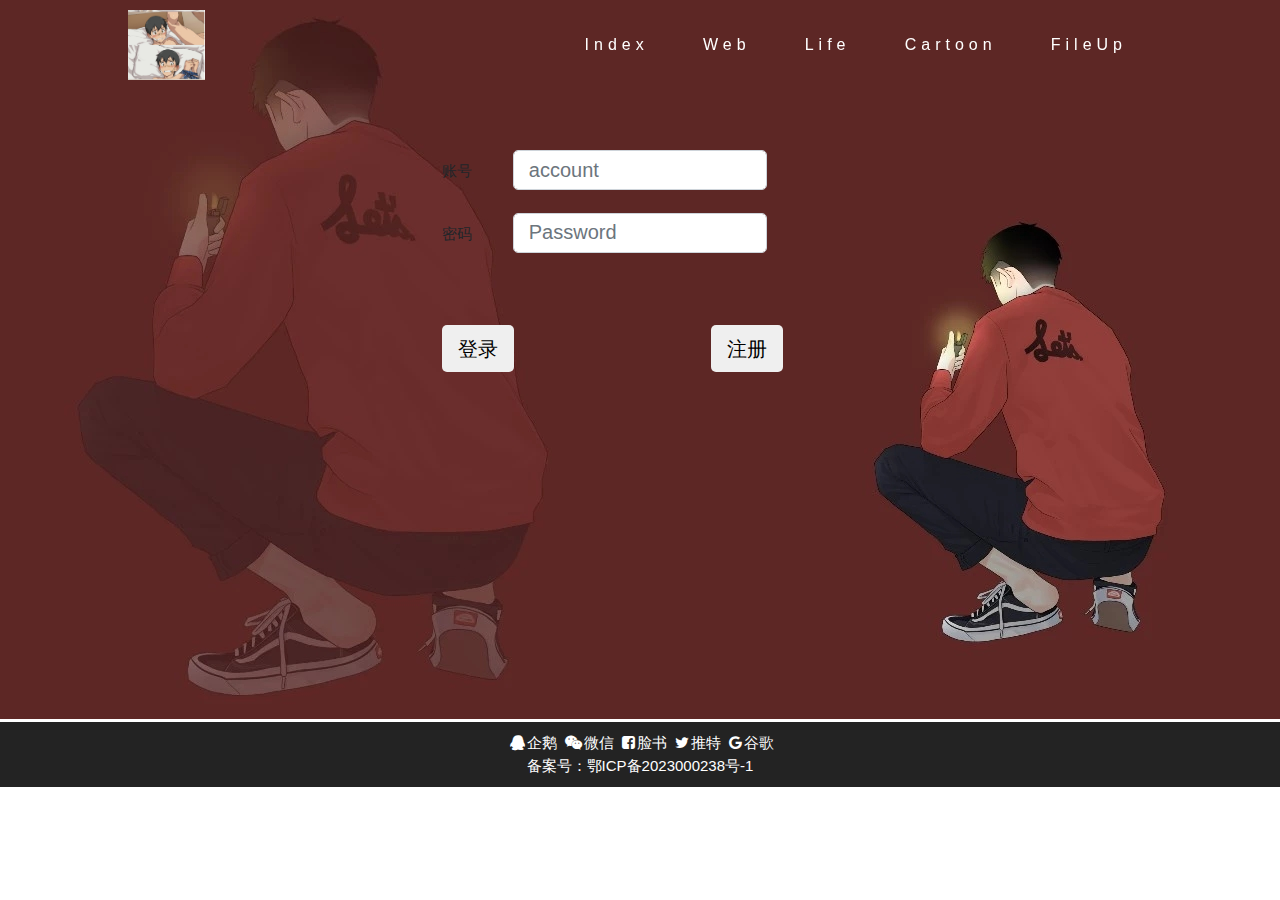
<file: src/main/resources/templates/index.html>
<!doctype html>
<html lang="en" xml:th="http:/www.thymeleaf.org" xmlns:th="http://www.w3.org/1999/xhtml">

<head>
    <meta charset="UTF-8">
    <meta name="viewport"
          content="width=device-width, user-scalable=no, initial-scale=1.0, maximum-scale=1.0, minimum-scale=1.0">
    <meta http-equiv="X-UA-Compatible" content="ie=edge">
    <title>index</title>
    <meta charset="utf-8">
    <meta name="viewport" content="width=device-width, initial-scale=1, shrink-to-fit=no">
    <link rel="stylesheet" href="../static/css/bootstrap.css">
    <link rel="stylesheet" href="../static/css/font-awesome.css">
    <link rel="stylesheet" href="../static/css/public.css">
    <link rel="stylesheet" href="../static/css/style.css">
    <link rel="stylesheet" href="../static/css/stylem.css">
    <link rel="stylesheet" href="../static/css/stylean.css">

    <script src="../static/js/jquery-3.3.1.js"></script>
    <script src="../static/js/popper.min.js"></script>
    <script src="../static/js/bootstrap.min.js"></script>
    <script src="../static/js/app.js"></script>

    <title>Document</title>

    <style>
        body
        {
            background-image:url('../static/img/home/003.jpg');
            background-repeat:repeat-x;
        }
    </style>

</head>
<body>

    <!-- 头部 -->
    <div class="header ShowPC">
        <nav class="head">
            <!-- logo -->
            <div class="header_logo_out">
                <div class="header_logo">
                    <img class="img-fluid header_logo_img" src="../static/img/head/log.jpg" alt="" style="height: 70px;">
                </div>
            </div>
            <div class="header_link">
                <ul>
                    <li>
                        <a href="/toIndex">Index</a>
                    </li>
                    <li>
                        <a href="/toWeb">Web</a>
                    </li>
                    <li>
                        <a href="/toLife">Life</a>
                    </li>
                    <li>
                        <a href="/toCartoon">Cartoon</a>
                    </li>
                    <li>
                        <a href="/toFileUp">FileUp</a>
                    </li>
                </ul>
            </div>
        </nav>
    </div>

    <!-- 手机头部 -->
    <div class="header_mb ShowMB">
        <div class="header_mb01">
            <div class="header_mb01_btn ">
                <i class="fa fa-align-justify"></i>
            </div>
            <div class="header_mb01_logo">
                <a href="">
                    <img src="../static/img/head/logomb.png" alt="">
                </a>
            </div>
            <div class="header_mb01_search 	">
                <i class="fa fa-search"></i>
            </div>
        </div>
        <div class="header_mb02">

        </div>
        <div class="header_mb03">
            <div class="header_mb03_header">
                <div class="header_mb03_header_img">
                    <img class="w-100" src="../static/img/head/logow.png" alt="">
                </div>
            </div>
            <div class="header_mb03_inner">
                <div class="header_mb03_li">
                    <a href="/toChief">
                        <i class="fa fa-home"></i> Chief
                    </a>
                </div>
                <div class="header_mb03_li">
                    <a href="/toWeb">
                        <i class="fa fa-laptop"></i>  <a href="">Web</a>
                    </a>
                </div>
                <div class="header_mb03_li">
                    <a href="/toLife">
                        <i class="fa fa-coffee"></i> <a href="">Life</a>
                    </a>
                </div>
                <div class="header_mb03_li">
                    <a href="/toCartoon">
                        <i class="	fa fa-paint-brush"></i> <a href="">Cartoon</a>
                    </a>
                </div>
                <div class="header_mb03_li">
                    <a href="/toFileUp">
                        <i class="	fa fa-paint-brush"></i> <a href="">FileUp</a>
                    </a>
                </div>
                <div class="header_mb03_li">
                    <a href="/logout">
                        <i class="	fa fa-paint-brush"></i> <a href="">logout</a>
                    </a>
                </div>
            </div>
        </div>
    </div>

    <div class="container-fluid">
        <div class="row">
            <div class="col-md-4"></div>
            <div class="col-md-4">
                <form action="/login" method="post">
                    <div class="form-group">
                        <div class="row" style="margin-top: 150px;">
                            <div class="col-md-2 col-md-offset-2" style="margin-top: 10px;">
                                <label for="exampleInputEmail1">账号</label>
                            </div>
                            <div class="col-md-8">
                                <input type="text" class="form-control" id="exampleInputEmail1" placeholder="account" name="account" style="height: 40px;">
                            </div>
                        </div>

                        <div class="row" style="margin-top: 20px;">
                            <div class="col-md-2 col-md-offset-2" style="margin-top: 10px;">
                                <label for="exampleInputPassword1">密码</label>
                            </div>
                            <div class="col-md-8">
                                <input type="password" class="form-control" id="exampleInputPassword1" placeholder="Password" name="password"  style="height: 40px;">
                            </div>
                        </div>


                        <div class="row" style="height: 20px;"
                            th:if="${msg!=null}">
                            <div class="col-md-2"></div>
                            <div class="col-md-8" style="margin-top: 20px;">
                                <p style="color: rgb(241, 143, 7);"
                                    th:text="${msg}"></p>
                            </div>
                        </div>


                        <div class="row" style="margin-top:50px ;">
                            <div class="col-md-2 col-md-offset-3" >
                                <button type="submit" class="btn btn-default" >登录</button>
                            </div>

                            <div class="col-md-5" style="margin-left: 20px;"></div>

                            <div class="col-md-2">
                                <button type="button" class="btn btn-default">注册</button>
                            </div>

                        </div>
                    </div>
                </form>
            </div>
        </div>
    </div>
    <!-- 底部导航 -->
    <div class="footer ShowPC" style="margin-top: 330px;">
        <div class="container" >
            <div class="row">
                <div class="col-12  footer_inner">
                    <div class="footer_inner_01">

                        <div class="footer_inner_0102 footer_234">
                            <a href="">
                                <i class="fa fa-qq"></i>企鹅
                            </a>
                            <a href="">
                                <i class="fa fa-wechat"></i>微信
                            </a>
                            <a href="">
                                <i class="fa fa-facebook-square"></i>脸书
                            </a>
                            <a href="">
                                <i class="fa fa-twitter"></i>推特
                            </a>
                            <a href="">
                                <i class="fa fa-google"></i>谷歌
                            </a>
                        </div>
                    </div>
                    <div class="footer_inner_02"><a href="https://beian.miit.gov.cn/">备案号：鄂ICP备2023000238号-1</a></div>
                </div>
            </div>
        </div>
    </div>
</body>

</html>
</file>
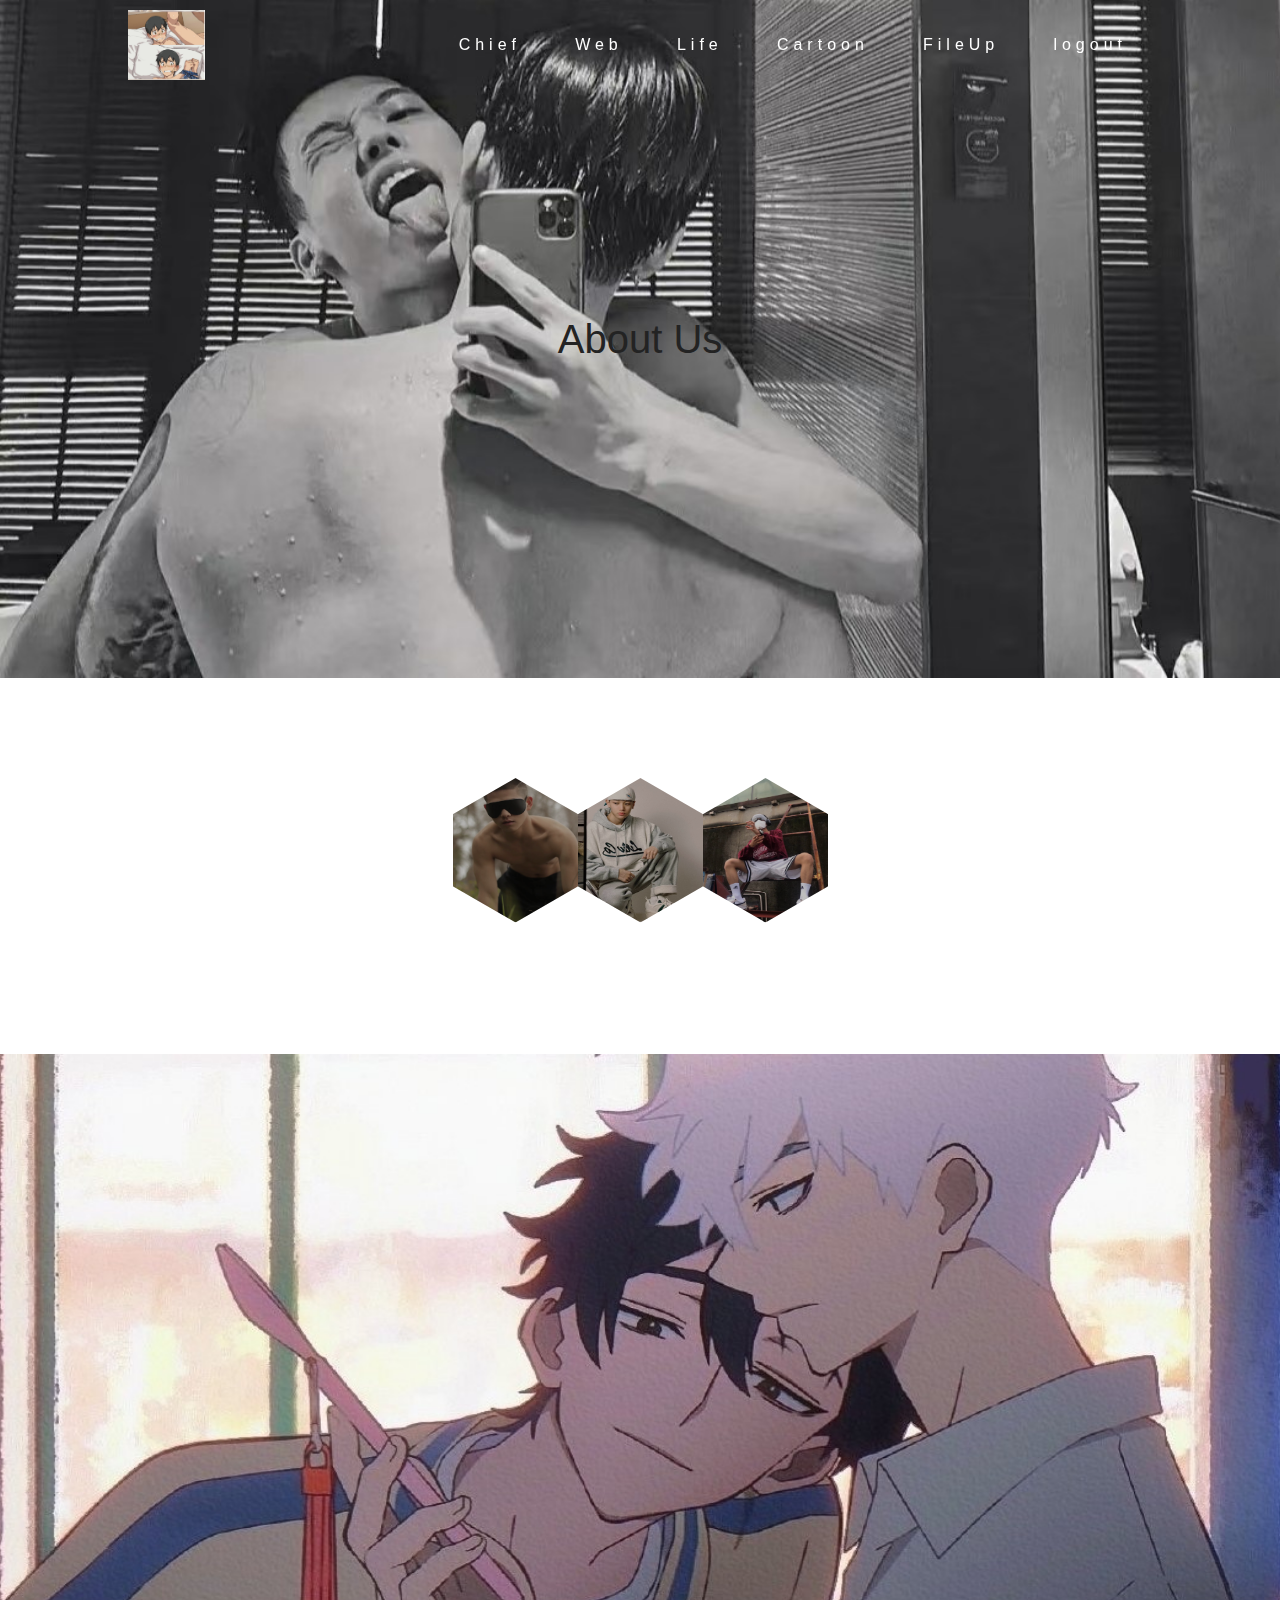
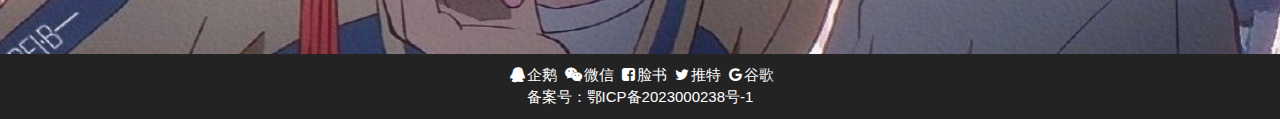
<file: src/main/resources/templates/Cartoon.html>
<!doctype html>
<html lang="en"  xml:th="http:/www.thymeleaf.org" xmlns:th="http://www.w3.org/1999/xhtml">
<head>
    <meta charset="UTF-8">
    <meta name="viewport"
          content="width=device-width, user-scalable=no, initial-scale=1.0, maximum-scale=1.0, minimum-scale=1.0">
    <meta http-equiv="X-UA-Compatible" content="ie=edge">
    <title>Cartoon</title>
    <meta charset="utf-8">
    <meta name="viewport" content="width=device-width, initial-scale=1, shrink-to-fit=no">
    <link rel="stylesheet" href="../static/css/bootstrap.css">
    <link rel="stylesheet" href="../static/css/font-awesome.css">
    <link rel="stylesheet" href="../static/css/liMarquee.css">
    <link rel="stylesheet" href="../static/css/public.css">
    <link rel="stylesheet" href="../static/css/style.css">
    <link rel="stylesheet" href="../static/css/stylem.css">
    <link rel="stylesheet" href="../static/css/stylean.css">

    <script src="../static/js/jquery-3.3.1.js"></script>
    <script src="../static/js/popper.min.js"></script>
    <script src="../static/js/bootstrap.min.js"></script>
    <script src="../static/js/jquery.liMarquee.js"></script>
    <script src="../static/js/app.js"></script>
</head>
<style type="text/css">

</style>
<body>
    <!-- 头部 -->
    <div class="header ShowPC">
        <nav class="head">
            <!-- logo -->
            <div class="header_logo_out">
                <div class="header_logo">
                    <img class="img-fluid header_logo_img" src="../static/img/head/log.jpg" alt="" style="height: 70px;">
                </div>
            </div>
            <div class="header_link">
                <ul>
                    <li>
                        <a href="/toChief">Chief</a>
                    </li>
                    <li>
                        <a href="/toWeb">Web</a>
                    </li>
                    <li>
                        <a href="/toLife">Life</a>
                    </li>
                    <li>
                        <a href="/toCartoon">Cartoon</a>
                    </li>
                    <li>
                        <a href="/toFileUp">FileUp</a>
                    </li>
                    <li>
                        <a href="/logout">logout</a>
                    </li>
                </ul>
            </div>
        </nav>
    </div>
    <!-- 手机头部 -->
    <div class="header_mb ShowMB">
        <div class="header_mb01">
            <div class="header_mb01_btn ">
                <i class="fa fa-align-justify"></i>
            </div>
            <div class="header_mb01_logo">
                <a href="">
                    <img src="../static/img/head/logomb.png" alt="">
                </a>
            </div>
            <div class="header_mb01_search 	">
                <i class="fa fa-search"></i>
            </div>
        </div>
        <div class="header_mb02">

        </div>
        <div class="header_mb03">
            <div class="header_mb03_header">
                <div class="header_mb03_header_img">
                    <img class="w-100" src="../static/img/head/logow.png" alt="">
                </div>
            </div>
            <div class="header_mb03_inner">
                <div class="header_mb03_li">
                    <a href="/toChief">
                        <i class="fa fa-home"></i> Chief
                    </a>
                </div>
                <div class="header_mb03_li">
                    <a href="/toWeb">
                        <i class="fa fa-laptop"></i>  <a href="">Web</a>
                    </a>
                </div>
                <div class="header_mb03_li">
                    <a href="/toLife">
                        <i class="fa fa-coffee"></i> <a href="">Life</a>
                    </a>
                </div>
                <div class="header_mb03_li">
                    <a href="/toCartoon">
                        <i class="	fa fa-paint-brush"></i> <a href="">Cartoon</a>
                    </a>
                </div>
                <div class="header_mb03_li">
                    <a href="/toFileUp">
                        <i class="	fa fa-paint-brush"></i> <a href="">FileUp</a>
                    </a>
                </div>
                <div class="header_mb03_li">
                    <a href="/logout">
                        <i class="	fa fa-paint-brush"></i> <a href="">logout</a>
                    </a>
                </div>
            </div>
        </div>
    </div>
    <!-- 内容 -->
    <div class="content content_about">
        <!-- 1 -->
        <div class="about_01">
            <img class="w-100" src="../static/img/about/big_bg.jpg" alt="" srcset="">
            <div class="about_01_text">
                <span>
                    About Us
                </span>
            </div>
        </div>
        <!-- 2 -->


        <!-- 3 -->
        <div class="container-fluid about_03">
           
            <div class="row">
                <div class="about_03_inner col-12">
                    <div class="about_03_box">
                        <div class="about_03_box_li">
                            <img src="../static/img/about/hexagon.png" alt="">
                            <div class="about_box">
                                <div class="about_box01">
                                    <div class="about_box02">
                                        <div class="about_box03">
                                            <img src="../static/img/about/02.jpg" alt="" srcset="">
                                        </div>
                                    </div>
                                </div>
                            </div>
                        </div>

                        <div class="about_03_box_li">
                            <img src="../static/img/about/hexagon.png" alt="">
                            <div class="about_box">
                                <div class="about_box01">
                                    <div class="about_box02">
                                        <div class="about_box03">
                                            <img src="../static/img/about/01.jpg" alt="" srcset="">
                                        </div>
                                    </div>
                                </div>
                            </div>
                        </div>

                        <div class="about_03_box_li">
                            <img src="../static/img/about/hexagon.png" alt="">
                            <div class="about_box">
                                <div class="about_box01">
                                    <div class="about_box02">
                                        <div class="about_box03">
                                            <img src="../static/img/about/03.jpg" alt="" srcset="">
                                        </div>
                                    </div>
                                </div>
                            </div>
                        </div>

                    </div>
                </div>
            </div>
            <div class="row">
                <div class="col-12">
                   
                    <div class="about_scrolltext01 dowebok">
                        <a href="javascript:">黑皮</a>
                        <a href="javascript:">白袜</a>
                        <a href="javascript:">黑袜</a>
                        <a href="javascript:">奶狗</a>
                        <a href="javascript:">猛1</a>
                        <a href="javascript:">小0</a>
                        <a href="javascript:">1s</a>
                        <a href="javascript:">1m</a>
                        <a href="javascript:">0s</a>
                        <a href="javascript:">0m</a>
                    </div>
                </div>
            </div>
        </div>

    </div>

    <div class="row" style="height: 600px;">
            <img class="img-fluid" src="../static/img/home/1.jpg" alt="" style="width: 100%; height: 100%;">
    </div>
    <!-- 底部导航 -->
    <div class="footer ShowPC">
        <div class="container">
            <div class="row">
                <div class="col-12  footer_inner">
                    <div class="footer_inner_01">

                        <div class="footer_inner_0102 footer_234">
                            <a href="">
                                <i class="fa fa-qq"></i>企鹅
                            </a>
                            <a href="">
                                <i class="fa fa-wechat"></i>微信
                            </a>
                            <a href="">
                                <i class="fa fa-facebook-square"></i>脸书
                            </a>
                            <a href="">
                                <i class="fa fa-twitter"></i>推特
                            </a>
                            <a href="">
                                <i class="fa fa-google"></i>谷歌
                            </a>
                        </div>
                    </div>
                    <div class="footer_inner_02"><a href="https://beian.miit.gov.cn/">备案号：鄂ICP备2023000238号-1</a></div>
                </div>
            </div>
        </div>
    </div>
    <!-- <script src="js/web_canvas01.js"></script> -->
    <script src="../static/js/web_canvas02.js"></script>
</body>


</html>
</file>
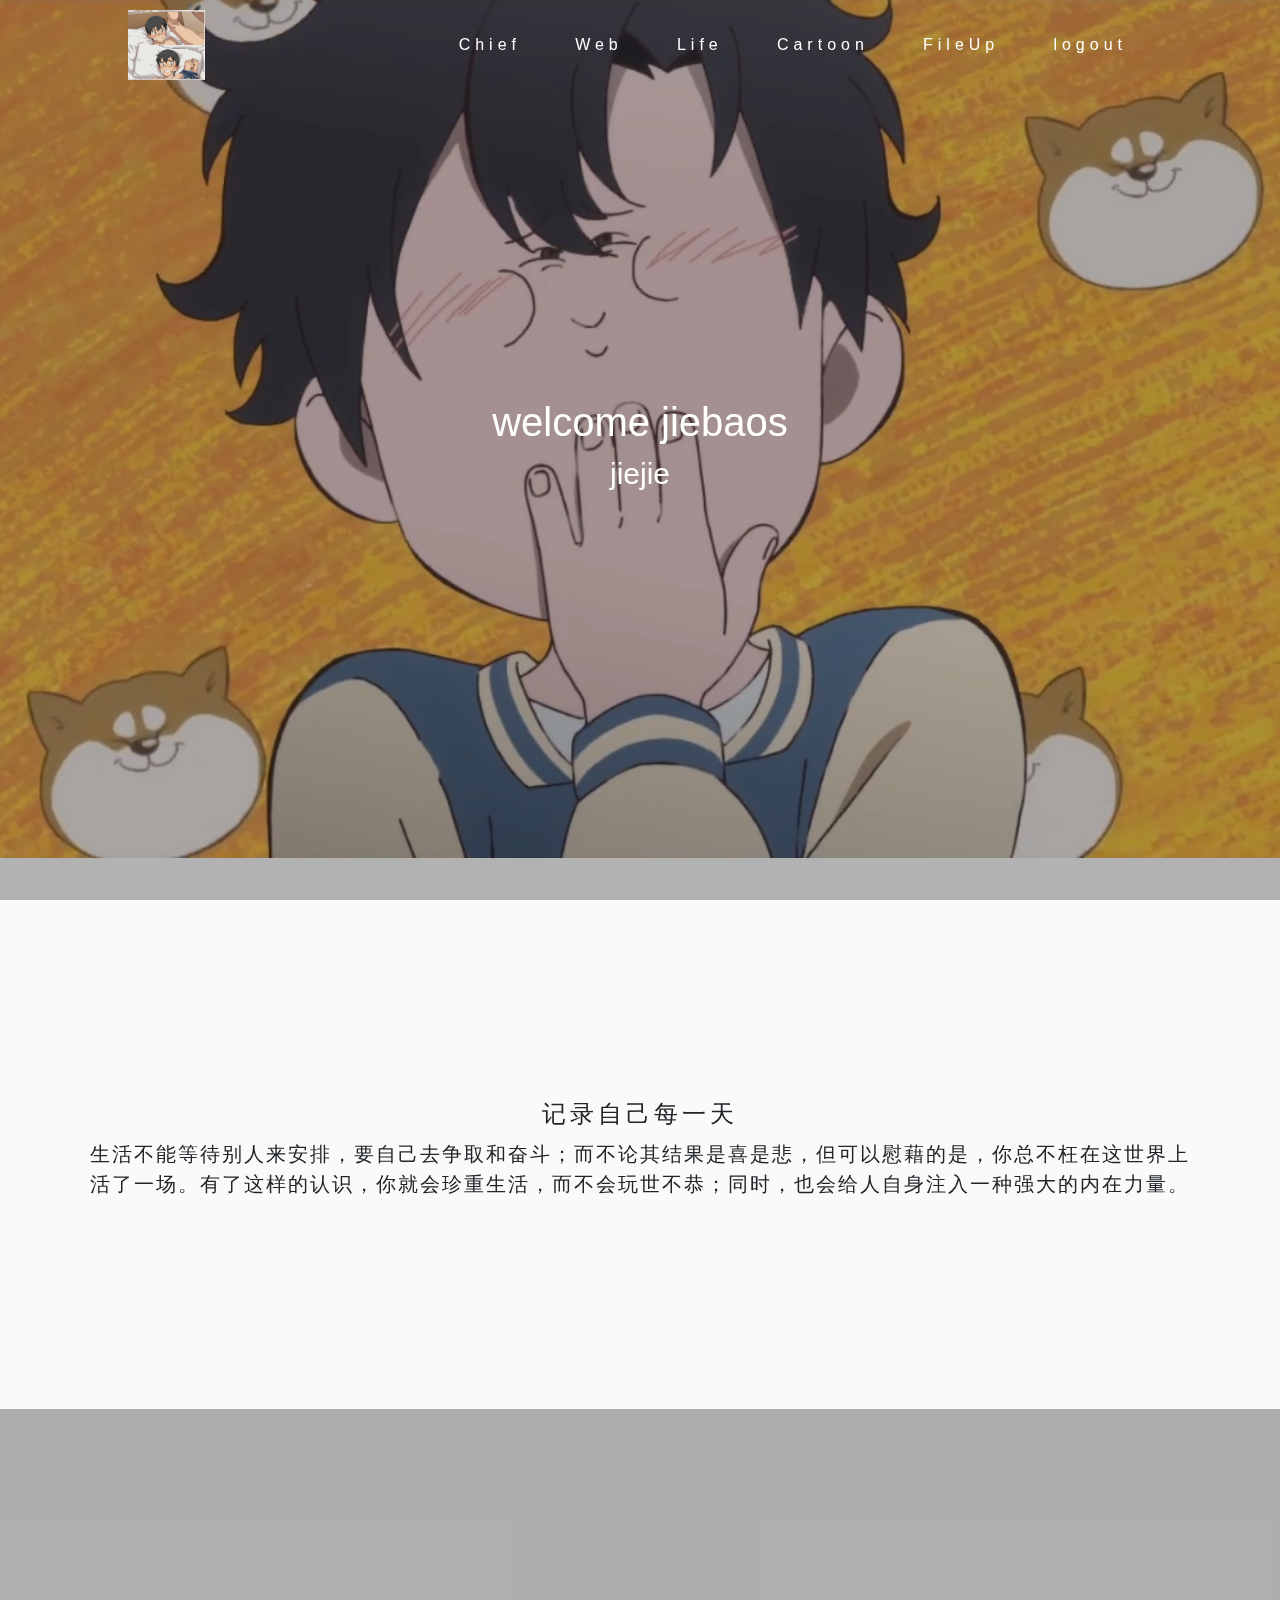
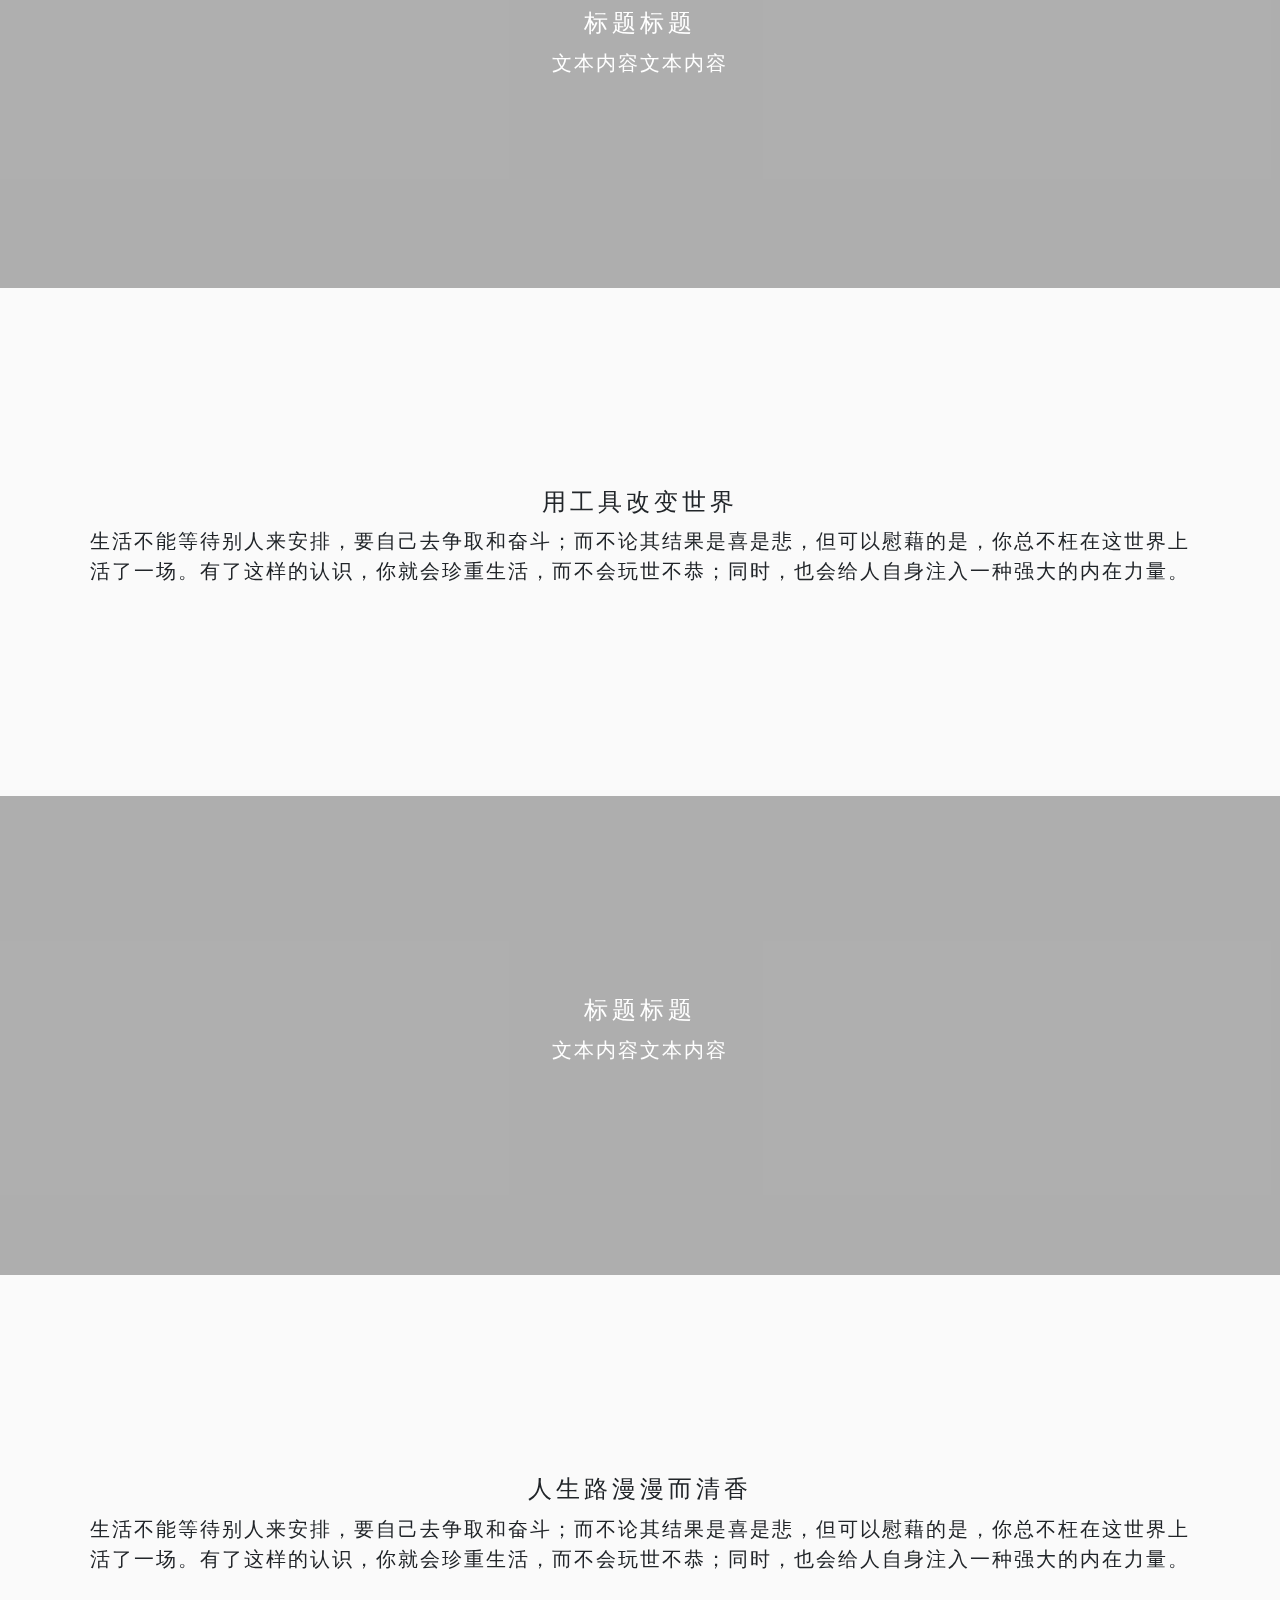
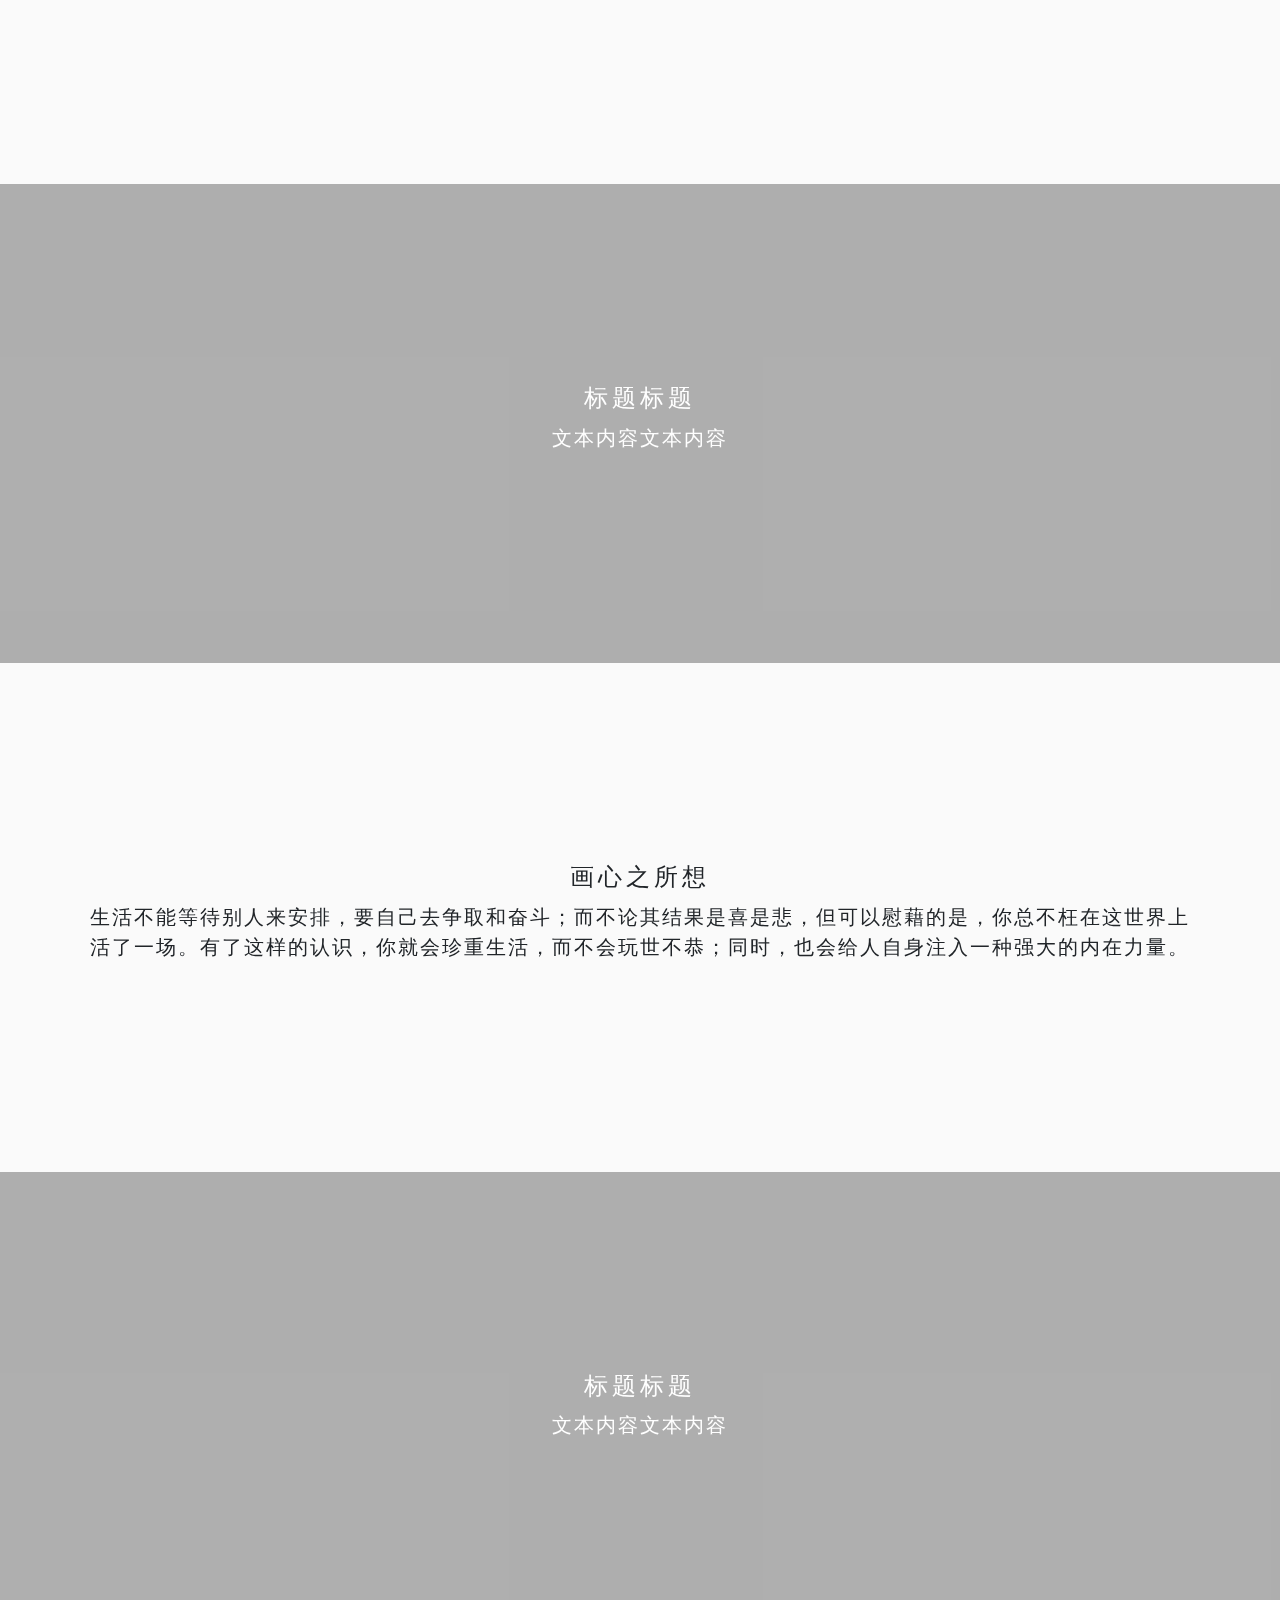
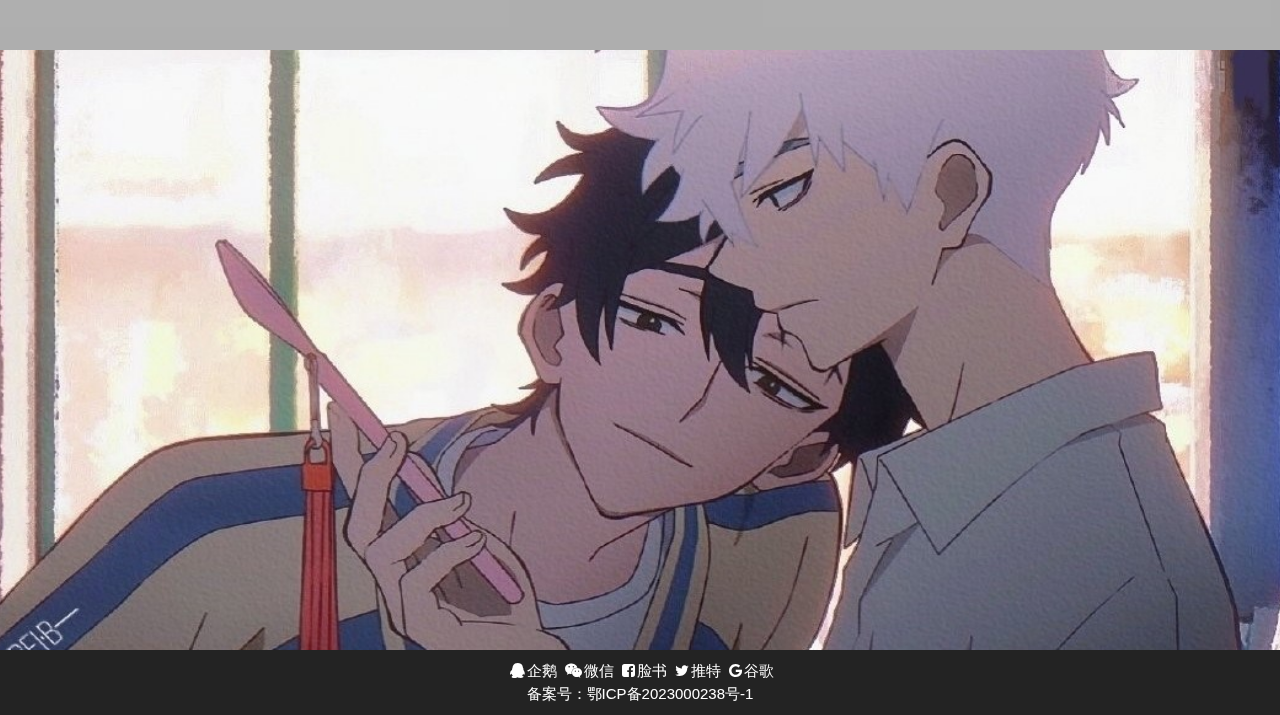
<file: src/main/resources/templates/chief.html>
<!doctype html>
<html lang="en"  xml:th="http:/www.thymeleaf.org" xmlns:th="http://www.w3.org/1999/xhtml">
<head>
    <meta charset="UTF-8">
    <meta name="viewport"
          content="width=device-width, user-scalable=no, initial-scale=1.0, maximum-scale=1.0, minimum-scale=1.0">
    <meta http-equiv="X-UA-Compatible" content="ie=edge">
    <title>Chief</title>
    <meta charset="utf-8">
    <meta name="viewport" content="width=device-width, initial-scale=1, shrink-to-fit=no">
    <link rel="stylesheet" href="../static/css/bootstrap.css">
    <link rel="stylesheet" href="../static/css/font-awesome.css">
    <link rel="stylesheet" href="../static/css/public.css">
    <link rel="stylesheet" href="../static/css/style.css">
    <link rel="stylesheet" href="../static/css/stylem.css">
    <link rel="stylesheet" href="../static/css/stylean.css">

    <script src="../static/js/jquery-3.3.1.js"></script>
    <script src="../static/js/popper.min.js"></script>
    <script src="../static/js/bootstrap.min.js"></script>
    <script src="../static/js/app.js"></script>
</head>

<body>
    <!-- 头部 -->
    <div class="header ShowPC">
        <nav class="head">
            <!-- logo -->
            <div class="header_logo_out">
                <div class="header_logo">
                    <img class="img-fluid header_logo_img" src="../static/img/head/log.jpg" alt="" style="height: 70px;">
                </div>
            </div>
            <div class="header_link">
                <ul>
                    <li>
                        <a href="/toChief">Chief</a>
                    </li>
                    <li>
                        <a href="/toWeb">Web</a>
                    </li>
                    <li>
                        <a href="/toLife">Life</a>
                    </li>
                    <li>
                        <a href="/toCartoon">Cartoon</a>
                    </li>
                    <li>
                        <a href="/toFileUp">FileUp</a>
                    </li>
                    <li>
                        <a href="/logout">logout</a>
                    </li>
                </ul>
            </div>
        </nav>
    </div>
     <!-- 手机头部 -->
     <div class="header_mb ShowMB">
        <div class="header_mb01">
            <div class="header_mb01_btn ">
                <i class="fa fa-align-justify"></i>
            </div>
            <div class="header_mb01_logo">
                <a href="">
                    <img src="../static/img/head/logomb.png" alt="">
                </a>
            </div>
            <div class="header_mb01_search 	">
                <i class="fa fa-search"></i>
            </div>
        </div>
        <div class="header_mb02">

        </div>
        <div class="header_mb03">
            <div class="header_mb03_header">
                <div class="header_mb03_header_img">
                    <img class="w-100" src="../static/img/head/logow.png" alt="">
                </div>
            </div>
            <div class="header_mb03_inner">
                <div class="header_mb03_li">
                    <a href="/toChief">
                        <i class="fa fa-home"></i> Chief
                    </a>
                </div>
                <div class="header_mb03_li">
                    <a href="/toWeb">
                        <i class="fa fa-laptop"></i>  <a href="">Web</a>
                    </a>
                </div>
                <div class="header_mb03_li">
                    <a href="/toLife">
                        <i class="fa fa-coffee"></i> <a href="">Life</a>
                    </a>
                </div>
                <div class="header_mb03_li">
                    <a href="/toCartoon">
                        <i class="	fa fa-paint-brush"></i> <a href="">Cartoon</a>
                    </a>
                </div>
                <div class="header_mb03_li">
                    <a href="/toFileUp">
                        <i class="	fa fa-paint-brush"></i> <a href="">FileUp</a>
                    </a>
                </div>
                <div class="header_mb03_li">
                    <a href="/logout">
                        <i class="	fa fa-paint-brush"></i> <a href="">logout</a>
                    </a>
                </div>
            </div>
        </div>
    </div>
    <!-- 内容 -->
    <div class="content content_home">
        <!-- 视频 -->
        <div class="container-fluid home_video">
            <div class="row">
                <div class="col-12 PAclose">
                    <!-- <video width="100%" autoplay loop muted>
                        <source src="video/Street Artist Singing and Playing Guitar.mp4" type="video/mp4">
                    </video> -->
                    <img class="w-100" src="../static/img/home/index1.png" alt="">
                </div>
            </div>
        </div>
        <!-- 视频文字 -->
        <div class="container-fluid ">
            <div class="row">
                <div class="col-12 PAclose">
                    <div class="home_video_text BGtransparent">
                        <div class="home_video_textinner">
                            <h1 class="Title1">welcome jiebaos</h1>
                            <h2 class="Title2">jiejie</h2>
                        </div>
                    </div>
                </div>
            </div>
        </div>
        <!-- 网站前言 -->
        <div class="home_preface ">
            <div class="container">
                <div class="row">
                    <div class="col-12 ">
                        <div class="home_preface_text">
                            <h1 class="home_preface_title Title3">
                                记录自己每一天
                            </h1>
                            <h2 class="home_preface_content Title4">
                                生活不能等待别人来安排，要自己去争取和奋斗；而不论其结果是喜是悲，但可以慰藉的是，你总不枉在这世界上活了一场。有了这样的认识，你就会珍重生活，而不会玩世不恭；同时，也会给人自身注入一种强大的内在力量。
                            </h2>
                        </div>
                    </div>
                </div>
            </div>
            <div class="container-fluid ">
                <div class="row">
                    <div class="col-12 PAclose">
                        <div class="home_preface_img BGtransparent home_bg01">
                            <h1 class="home_preface_title Title3 Color_w">
                                标题标题
                            </h1>
                            <h2 class="home_preface_content Title4 Color_w">
                                文本内容文本内容
                            </h2>
                        </div>
                    </div>
                </div>
            </div>
        </div>

        <!-- 网站前端 -->
        <div class="home_preface home_frontend">
            <div class="container ">
                <div class="row">
                    <div class="col-12 ">
                        <div class="home_preface_text">
                            <h1 class="home_preface_title Title3">
                                用工具改变世界
                            </h1>
                            <h2 class="home_preface_content Title4">
                                生活不能等待别人来安排，要自己去争取和奋斗；而不论其结果是喜是悲，但可以慰藉的是，你总不枉在这世界上活了一场。有了这样的认识，你就会珍重生活，而不会玩世不恭；同时，也会给人自身注入一种强大的内在力量。
                            </h2>
                        </div>
                    </div>
                </div>
            </div>
            <div class="container-fluid ">
                <div class="row">
                    <div class="col-12 PAclose">
                        <div class="home_preface_img BGtransparent home_bg04">
                            <h1 class="home_preface_title Title3 Color_w">
                                标题标题
                            </h1>
                            <h2 class="home_preface_content Title4 Color_w">
                                文本内容文本内容
                            </h2>
                        </div>
                    </div>
                </div>
            </div>
        </div>

        <!-- 网站生活 -->
        <div class="home_preface">
            <div class="container ">
                <div class="row">
                    <div class="col-12 ">
                        <div class="home_preface_text">
                            <h1 class="home_preface_title Title3">
                                人生路漫漫而清香
                            </h1>
                            <h2 class="home_preface_content Title4">
                                生活不能等待别人来安排，要自己去争取和奋斗；而不论其结果是喜是悲，但可以慰藉的是，你总不枉在这世界上活了一场。有了这样的认识，你就会珍重生活，而不会玩世不恭；同时，也会给人自身注入一种强大的内在力量。
                            </h2>
                        </div>
                    </div>
                </div>
            </div>
            <div class="container-fluid ">
                <div class="row">
                    <div class="col-12 PAclose">
                        <div class="home_preface_img BGtransparent home_bg02">
                            <h1 class="home_preface_title Title3 Color_w">
                                标题标题
                            </h1>
                            <h2 class="home_preface_content Title4 Color_w">
                                文本内容文本内容
                            </h2>
                        </div>
                    </div>
                </div>
            </div>
        </div>

        <!-- 网站漫画 -->
        <div class="home_preface">
            <div class="container">
                <div class="row">
                    <div class="col-12 ">
                        <div class="home_preface_text">
                            <h1 class="home_preface_title Title3 ">
                                画心之所想
                            </h1>
                            <h2 class="home_preface_content Title4">
                                生活不能等待别人来安排，要自己去争取和奋斗；而不论其结果是喜是悲，但可以慰藉的是，你总不枉在这世界上活了一场。有了这样的认识，你就会珍重生活，而不会玩世不恭；同时，也会给人自身注入一种强大的内在力量。
                            </h2>
                        </div>
                    </div>
                </div>
            </div>
            <div class="container-fluid ">
                <div class="row">
                    <div class="col-12 PAclose">
                        <div class="home_preface_img BGtransparent home_bg03">
                            <h1 class="home_preface_title Title3 Color_w">
                                标题标题
                            </h1>
                            <h2 class="home_preface_content Title4 Color_w">
                                文本内容文本内容
                            </h2>
                        </div>
                    </div>
                </div>
            </div>
        </div>

        <div class="row" style="height: 600px;">
            <img class="img-fluid" src="../static/img/home/1.jpg" alt="" style="width: 100%; height: 100%;">
        </div>
        
    </div>
    <!-- 底部导航 -->
    <div class="footer ShowPC">
        <div class="container">
            <div class="row">
                <div class="col-12  footer_inner">
                    <div class="footer_inner_01">

                        <div class="footer_inner_0102 footer_234">
                            <a href="">
                                <i class="fa fa-qq"></i>企鹅
                            </a>
                            <a href="">
                                <i class="fa fa-wechat"></i>微信
                            </a>
                            <a href="">
                                <i class="fa fa-facebook-square"></i>脸书
                            </a>
                            <a href="">
                                <i class="fa fa-twitter"></i>推特
                            </a>
                            <a href="">
                                <i class="fa fa-google"></i>谷歌
                            </a>
                        </div>
                    </div>
                    <div class="footer_inner_02"><a href="https://beian.miit.gov.cn/">备案号：鄂ICP备2023000238号-1</a></div>
                </div>
            </div>
        </div>
    </div>
</body>

</html>
</file>
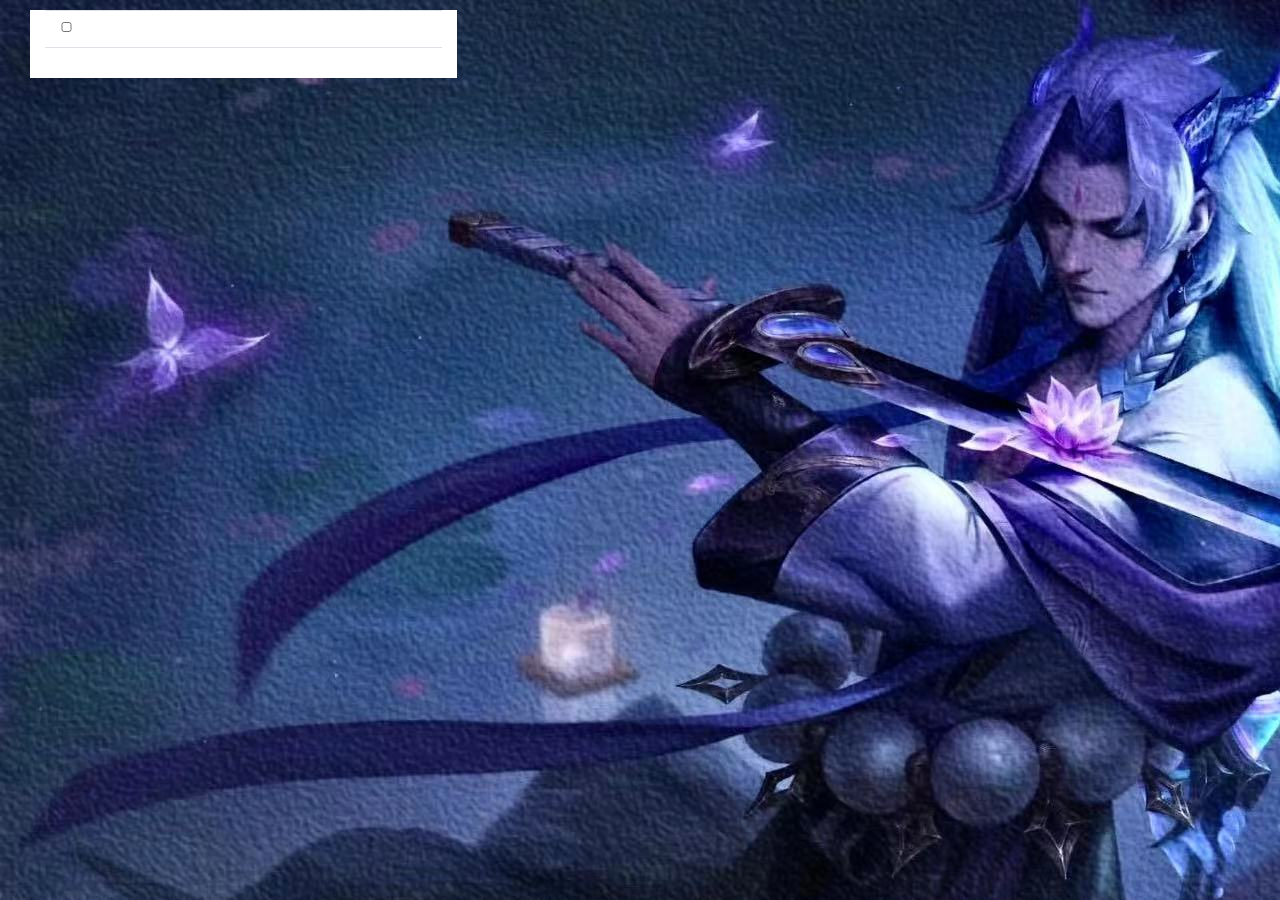
<file: src/main/resources/templates/fileDown.html>
<!doctype html>
<html lang="en" xml:th="http:/www.thymeleaf.org" xmlns:th="http://www.w3.org/1999/xhtml">

<head>
    <meta charset="UTF-8">
    <meta name="viewport"
          content="width=device-width, user-scalable=no, initial-scale=1.0, maximum-scale=1.0, minimum-scale=1.0">
    <meta http-equiv="X-UA-Compatible" content="ie=edge">
    <title>fileDown</title>
    <meta charset="utf-8">
    <meta name="viewport" content="width=device-width, initial-scale=1, shrink-to-fit=no">
    <link rel="stylesheet" href="../static/css/bootstrap.css">
    <link rel="stylesheet" href="../static/css/font-awesome.css">
    <link rel="stylesheet" href="../static/css/public.css">
    <link rel="stylesheet" href="../static/css/style.css">
    <link rel="stylesheet" href="../static/css/stylem.css">
    <link rel="stylesheet" href="../static/css/stylean.css">

    <script src="../static/js/jquery-3.3.1.js"></script>
    <script src="../static/js/popper.min.js"></script>
    <script src="../static/js/bootstrap.min.js"></script>
    <script src="../static/js/app.js"></script>
</head>

<script type="text/javascript" th:inline="javascript">
    var msg = [[${msg}]];
    if(msg != null)
        alert(msg);
</script>

<style>
    body {
        background-image: url('../static/img/weblist/3.jpg');
        background-repeat: repeat-x;
        font-family: 'Times New Roman', Times, serif;
        font-size: 18px;
    }
    table {
        width: 100px;
        table-layout: fixed;
        /* 只有定义了表格的布局算法为fixed，下面td的定义才能起作用。 */
    }

    tr {
    }

    td {
        width: 100%;
        word-break: keep-all;
        /* 不换行 */
        white-space: nowrap;
        /* 不换行 */
        overflow: hidden;
        /* 内容超出宽度时隐藏超出部分的内容 */
        text-overflow: ellipsis;
        /* 当对象内文本溢出时显示省略标记(...) ；需与overflow:hidden;一起使用*/
    }

    .td{
        width: 70px;
    }
    a{
        text-decoration: none;
    }
</style>

<body>
<div class="col-md-4" style="margin-top: 10px; margin-left: 30px; background-color: white">
    <div class="panel panel-default">
        <!-- 文件地址-->
        <div class="panel-heading" style="color: rgb(228,21,42); " th:text="${url}">
        </div>
        <!--文件目录-->
        <table class="table  table-hover  table-condensed" style="color: #ff342f;">

            <tr th:each="file:${urlDirectory}" style="line-height: 1px;">
                <td class="td"  style="height: 5px">
                    <input type="checkbox"style="height: 10px;margin-top: -10px">
                </td>
                <td style="color: #b5c53c; font-size: 15px;height: 5px; margin-top: 5px">
                    <a th:href="@{/fileDown(url=${file.getPath()})}" th:text="${file.getName()}"></a>
                </td>
            </tr>

            <tr>
                <td class="td">
                    <a href="/toFileUp" th:text="quit"></a>
                </td>
                <td style="text-align:right;">
                    <a th:href="@{/returnOn(url=${url})}" th:text="返回上层目录"></a>
                </td>
            </tr>


        </table>
    </div>
</div>


</body>

</html>
</file>
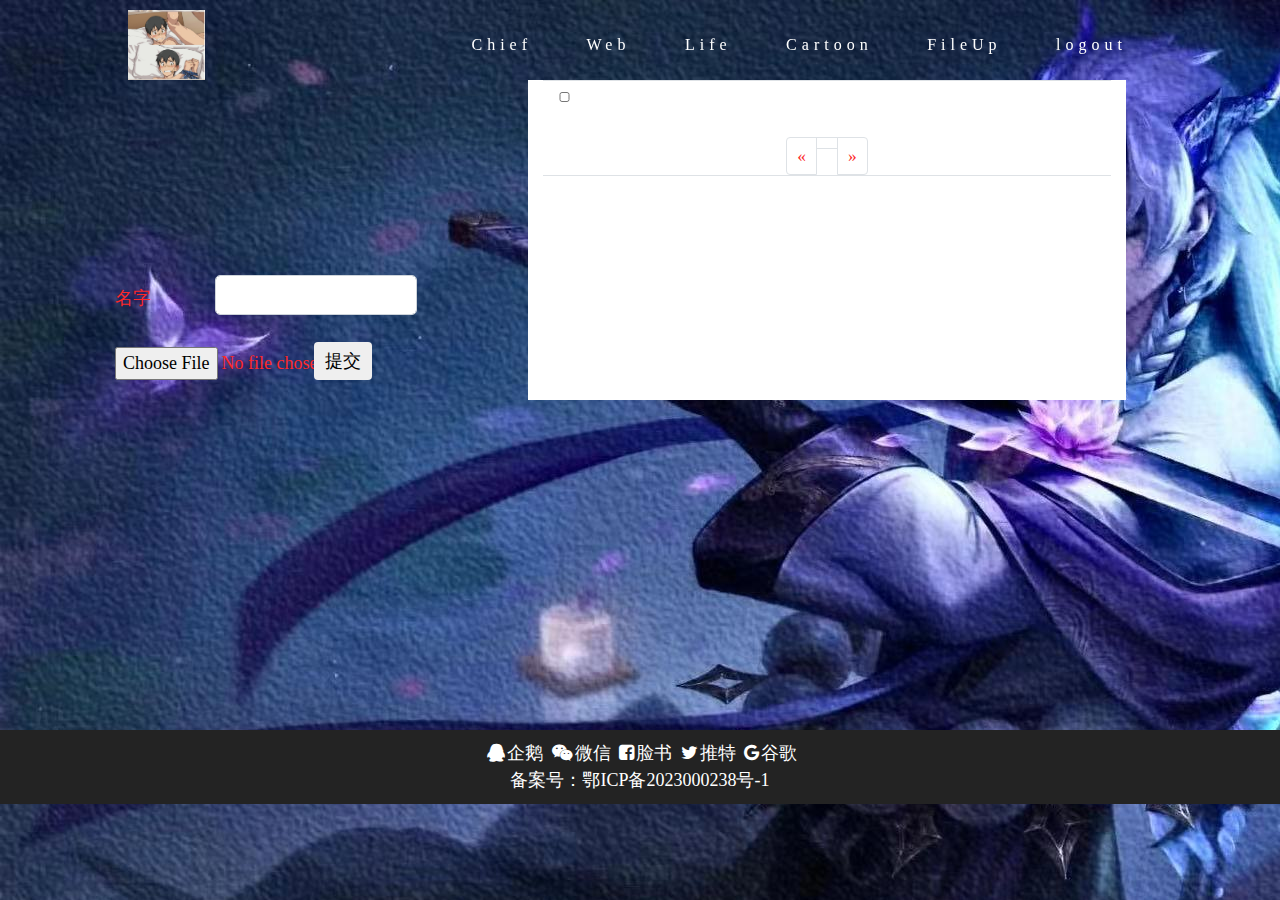
<file: src/main/resources/templates/fileUp.html>
<!doctype html>
<html lang="en" xml:th="http:/www.thymeleaf.org" xmlns:th="http://www.w3.org/1999/xhtml">

<head>
    <meta charset="UTF-8">
    <meta name="viewport"
          content="width=device-width, user-scalable=no, initial-scale=1.0, maximum-scale=1.0, minimum-scale=1.0">
    <meta http-equiv="X-UA-Compatible" content="ie=edge">
    <title>fileUp</title>
    <meta charset="utf-8">
    <meta name="viewport" content="width=device-width, initial-scale=1, shrink-to-fit=no">
    <link rel="stylesheet" href="../static/css/bootstrap.css">
    <link rel="stylesheet" href="../static/css/font-awesome.css">
    <link rel="stylesheet" href="../static/css/public.css">
    <link rel="stylesheet" href="../static/css/style.css">
    <link rel="stylesheet" href="../static/css/stylem.css">
    <link rel="stylesheet" href="../static/css/stylean.css">

    <script src="../static/js/jquery-3.3.1.js"></script>
    <script src="../static/js/popper.min.js"></script>
    <script src="../static/js/bootstrap.min.js"></script>
    <script src="../static/js/app.js"></script>
</head>
<script  type="text/javascript" th:inline="javascript">
    var msg = [[${msg}]];
    if(msg != null)
        alert(msg);
    var total = [[${total}]]
    console.log(total)
</script>
<style>
    body {
        background-image: url('../static/img/weblist/3.jpg');
        background-repeat: repeat-x;
        font-family: 'Times New Roman', Times, serif;
        color: rgb(253, 41, 41);
        font-size: 18px;
    }
</style>


<body>
    <!-- 头部 -->
    <div class="header ShowPC">
        <nav class="head">
            <!-- logo -->
            <div class="header_logo_out">
                <div class="header_logo">
                    <img class="img-fluid header_logo_img" src="../static/img/head/log.jpg" alt="" style="height: 70px;">
                </div>
            </div>
            <div class="header_link">
                <ul>
                    <li>
                        <a href="/toChief">Chief</a>
                    </li>
                    <li>
                        <a href="/toWeb">Web</a>
                    </li>
                    <li>
                        <a href="/toLife">Life</a>
                    </li>
                    <li>
                        <a href="/toCartoon">Cartoon</a>
                    </li>
                    <li>
                        <a href="/toFileUp">FileUp</a>
                    </li>
                    <li>
                        <a href="/logout">logout</a>
                    </li>
                </ul>
            </div>
        </nav>
    </div>

    <!-- 手机头部 -->
    <div class="header_mb ShowMB">
        <div class="header_mb01">
            <div class="header_mb01_btn ">
                <i class="fa fa-align-justify"></i>
            </div>
            <div class="header_mb01_logo">
                <a href="">
                    <img src="../static/img/head/logomb.png" alt="">
                </a>
            </div>
            <div class="header_mb01_search 	">
                <i class="fa fa-search"></i>
            </div>
        </div>
        <div class="header_mb02">

        </div>
        <div class="header_mb03">
            <div class="header_mb03_header">
                <div class="header_mb03_header_img">
                    <img class="w-100" src="../static/img/head/logow.png" alt="">
                </div>
            </div>
            <div class="header_mb03_inner">
                <div class="header_mb03_li">
                    <a href="/toChief">
                        <i class="fa fa-home"></i> Chief
                    </a>
                </div>
                <div class="header_mb03_li">
                    <a href="/toWeb">
                        <i class="fa fa-laptop"></i>  <a href="">Web</a>
                    </a>
                </div>
                <div class="header_mb03_li">
                    <a href="/toLife">
                        <i class="fa fa-coffee"></i> <a href="">Life</a>
                    </a>
                </div>
                <div class="header_mb03_li">
                    <a href="/toCartoon">
                        <i class="	fa fa-paint-brush"></i> <a href="">Cartoon</a>
                    </a>
                </div>
                <div class="header_mb03_li">
                    <a href="/toFileUp">
                        <i class="	fa fa-paint-brush"></i> <a href="">FileUp</a>
                    </a>
                </div>
                <div class="header_mb03_li">
                    <a href="/logout">
                        <i class="	fa fa-paint-brush"></i> <a href="">logout</a>
                    </a>
                </div>
            </div>
        </div>
    </div>
    <!-- 文档提交表单-->
    <div class="row" style="margin-left: 100px; margin-top: 70px;  ">
        <div class="col-md-4" style="margin-top: 200px;">
            <form action="/fileUp" method="post"  enctype="multipart/form-data">
                <div class="form-group">
                    <div class="row">
                        <div class="col-md-3 col-md-offset-2" style="margin-top: 15px;">
                            <label for="name">名字</label>
                        </div>
                        <div class="col-md-7" style="margin-top: 5px;">
                            <input type="text" class="form-control" id="name" name="name" style="height: 40px;">
                        </div>
                    </div>
                </div>
                <div class="row">
                    <div class="form-group col-md-6" style="margin-top: 5px;">
                        <input type="file" id="exampleInputFile" name="upFile">
                    </div>
                    <div class="form-group col-md-6">
                        <button type="submit" class="btn  btn-sm">提交</button>
                    </div>
                </div>
            </form>



        </div>

        <div class="col-md-6" style="margin-top: 10px; margin-left: 30px; background-color: white">
            <div class="panel panel-default">
                <!-- 文件地址-->
                <div class="panel-heading" style="color: rgb(228,21,42); " th:text="${url}">
                </div>
                <!--文件目录-->
                <table class="table  table-hover  table-condensed" style="color: #ff342f;">

                    <tr th:each="file:${urlDirectory}" style="line-height: 1px;">
                        <td class="td"  style="height: 5px">
                            <input type="checkbox"style="height: 10px;margin-top: -10px">
                        </td>
                        <td style="color: #b5c53c; font-size: 15px;height: 5px; margin-top: 5px">
                            <a th:href="@{/fileDown(url=${file.getPath()})}" th:text="${file.getName()}"></a>
                        </td>
                    </tr>

                </table>

                <nav aria-label="Page navigation example">
                    <ul class="pagination  justify-content-center pagination-sm ">
                        <li class="page-item">
                            <a class="page-link" th:href="@{/toFileUp(page_now=${page_now}-1,url=${url})}" aria-label="Previous">
                                <span aria-hidden="true">&laquo;</span>
                            </a>
                        </li>
                        <li class="page-item" th:each="i:${#numbers.sequence(1,total)}">
                            <a class="page-link" th:href="@{/toFileUp(page_now=${i},url=${url})}" th:text="${i}"></a>
                        </li>
                        <li class="page-item">
                            <a class="page-link" th:href="@{/toFileUp(page_now=${page_now}+1,url=${url})}" aria-label="Next">
                                <span aria-hidden="true">&raquo;</span>
                            </a>
                        </li>
                    </ul>
                </nav>

                <table  class="table  table-hover  table-condensed" style="color: #ff342f;">

                    <tr>
                        <td class="td">
                            <a href="/toFileUp" th:text="根目录"></a>
                        </td>
                        <td style="text-align:right;">
                            <a th:href="@{/returnOn(url=${url})}" th:text="返回上层目录"></a>
                        </td>
                    </tr>

                </table>
            </div>
        </div>
    </div>
    </div>

    <!-- 底部导航 -->
    <div class="footer ShowPC" style="margin-top: 330px;">
        <div class="container" >
            <div class="row">
                <div class="col-12  footer_inner">
                    <div class="footer_inner_01">

                        <div class="footer_inner_0102 footer_234">
                            <a href="">
                                <i class="fa fa-qq"></i>企鹅
                            </a>
                            <a href="">
                                <i class="fa fa-wechat"></i>微信
                            </a>
                            <a href="">
                                <i class="fa fa-facebook-square"></i>脸书
                            </a>
                            <a href="">
                                <i class="fa fa-twitter"></i>推特
                            </a>
                            <a href="">
                                <i class="fa fa-google"></i>谷歌
                            </a>
                        </div>
                    </div>
                    <div class="footer_inner_02"><a href="https://beian.miit.gov.cn/">备案号：鄂ICP备2023000238号-1</a></div>
                </div>
            </div>
        </div>
    </div>

</body>
</html>
</file>
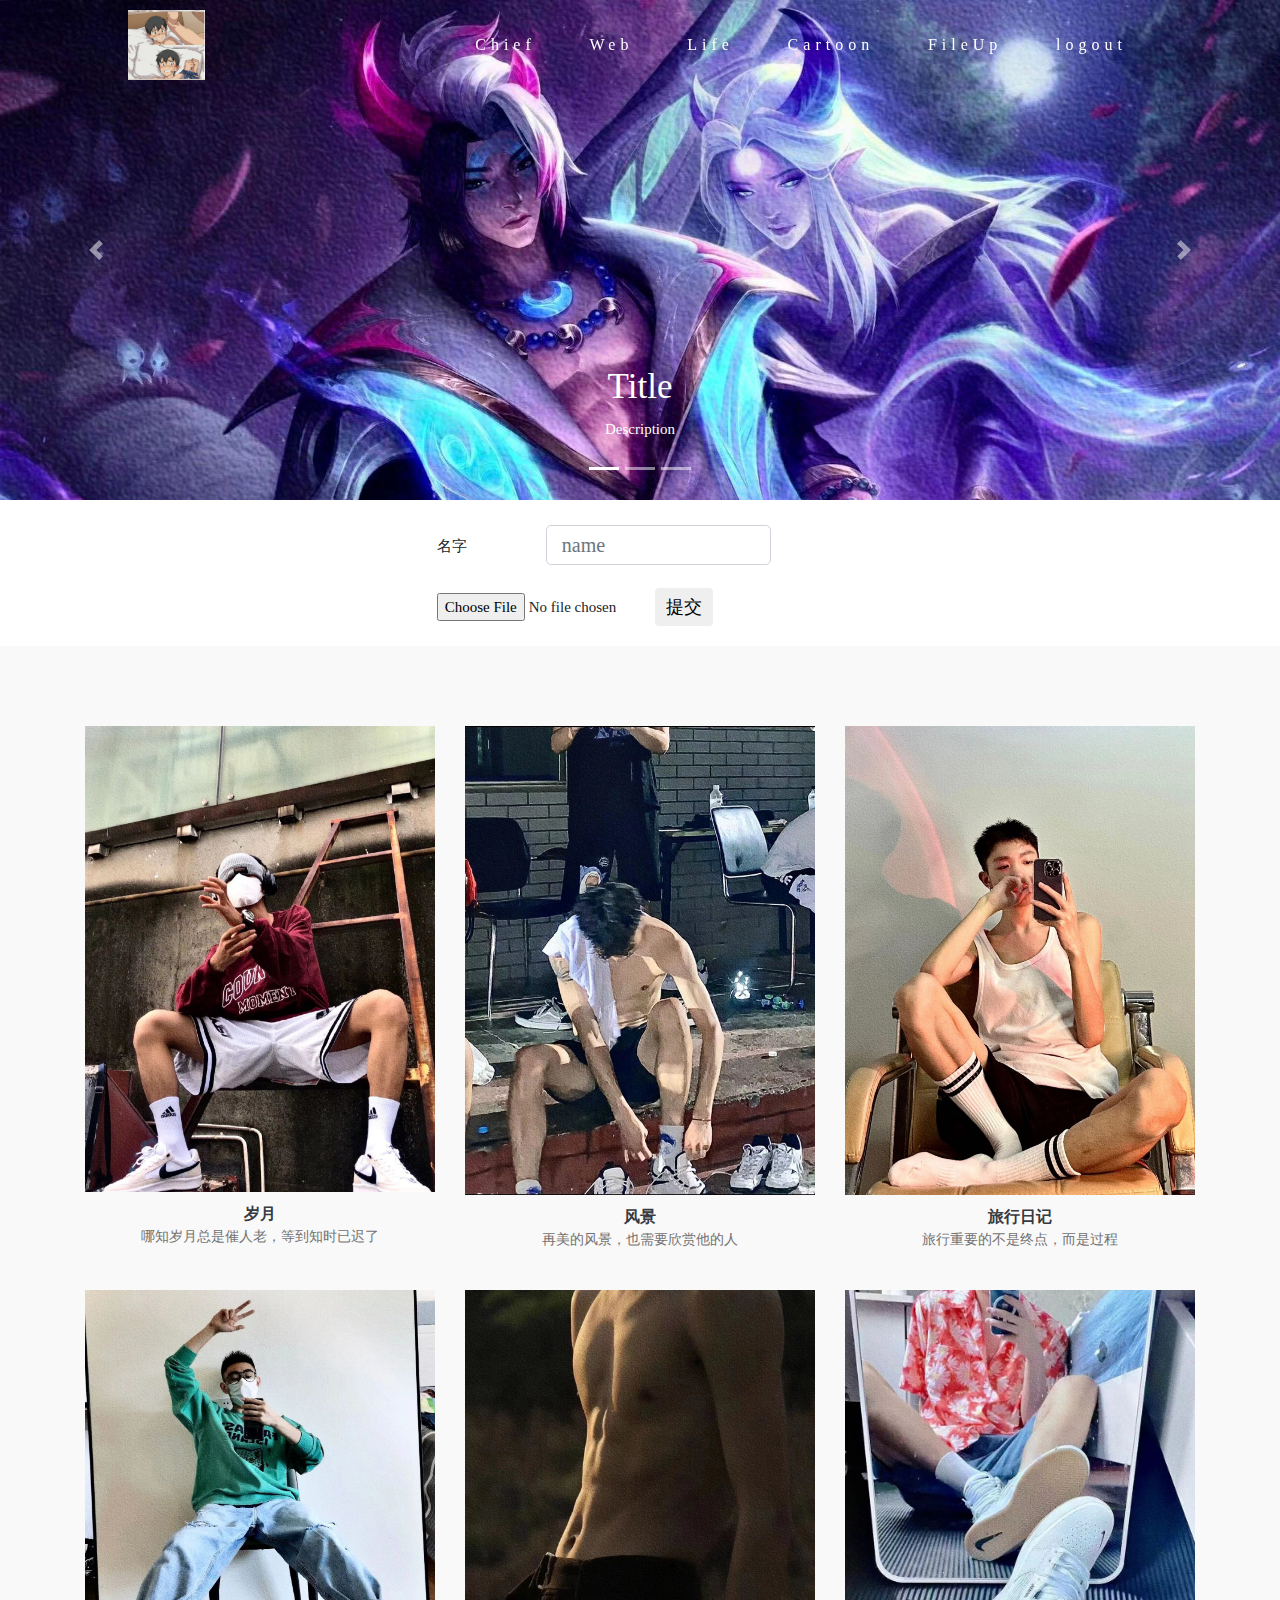
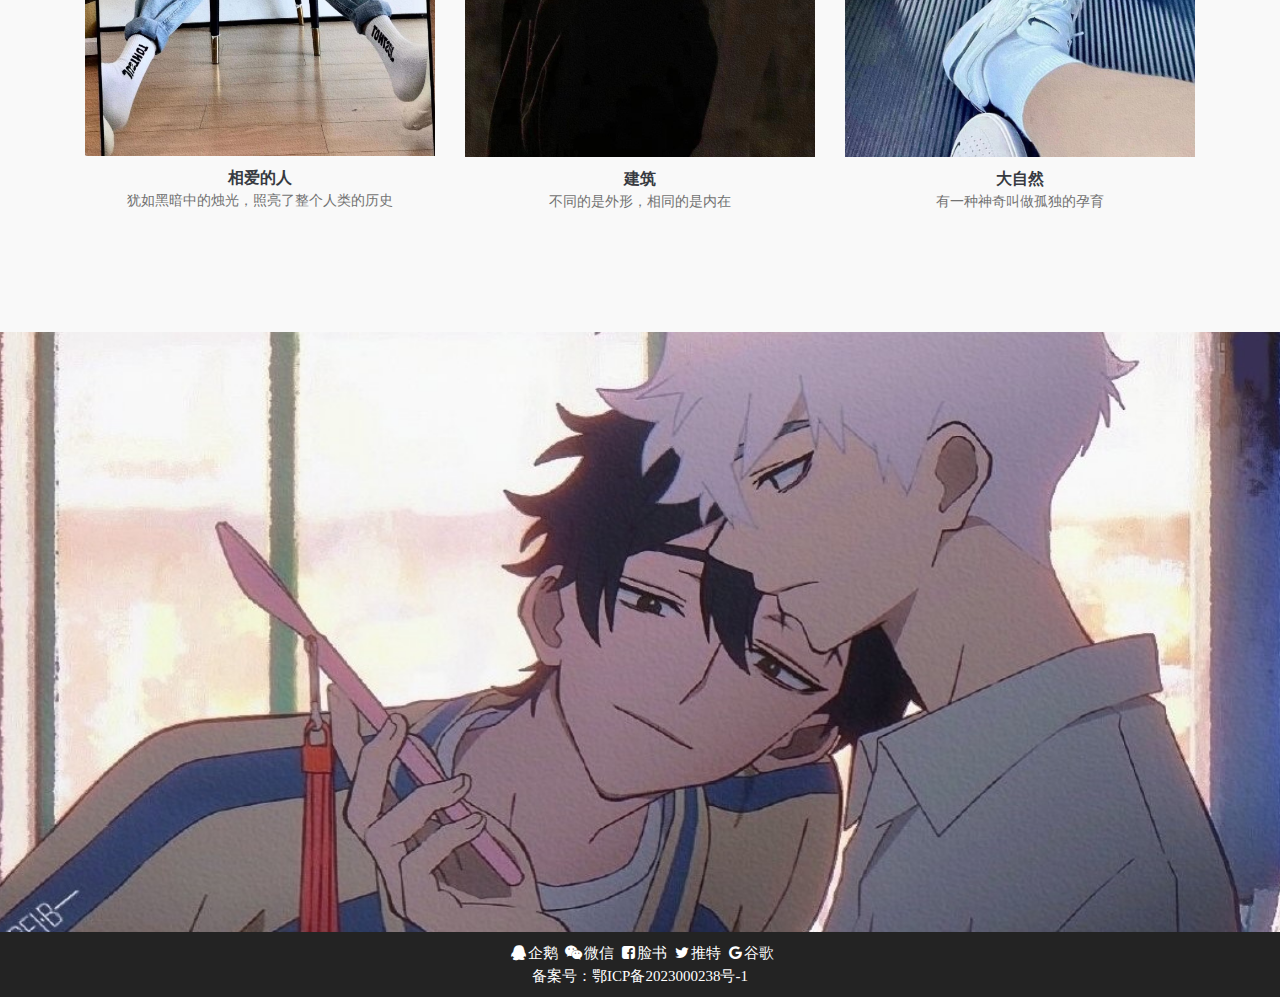
<file: src/main/resources/templates/Life.html>
<!doctype html>
<html lang="en"  xml:th="http:/www.thymeleaf.org" xmlns:th="http://www.w3.org/1999/xhtml">
<head>
    <meta charset="UTF-8">
    <meta name="viewport"
          content="width=device-width, user-scalable=no, initial-scale=1.0, maximum-scale=1.0, minimum-scale=1.0">
    <meta http-equiv="X-UA-Compatible" content="ie=edge">
    <title>Life</title>
    <meta charset="utf-8">
    <meta name="viewport" content="width=device-width, initial-scale=1, shrink-to-fit=no">
    <link rel="stylesheet" href="../static/css/bootstrap.css">
    <link rel="stylesheet" href="../static/css/font-awesome.css">
    <link rel="stylesheet" href="../static/css/public.css">
    <link rel="stylesheet" href="../static/css/style.css">
    <link rel="stylesheet" href="../static/css/stylem.css">
    <link rel="stylesheet" href="../static/css/stylean.css">

    <script src="../static/js/jquery-3.3.1.js"></script>
    <script src="../static/js/popper.min.js"></script>
    <script src="../static/js/bootstrap.min.js"></script>
    <script src="../static/js/app.js"></script>
</head>
<script th:inline="javascript">
    var msg = [[${msg}]];
    if(msg != null)
        alert(msg);
    console.log(msg);
</script>

<style>
    div {
        font-family: Cambria, Cochin, Georgia, Times, 'Times New Roman', serif;
    }

</style>

<body>
    <!-- 头部 -->
    <div class="header ShowPC">
        <nav class="head">
            <!-- logo -->
            <div class="header_logo_out">
                <div class="header_logo">
                    <img class="img-fluid header_logo_img" src="../static/img/head/log.jpg" alt="" style="height: 70px;">
                </div>
            </div>
            <div class="header_link">
                <ul>
                    <li>
                        <a href="/toChief">Chief</a>
                    </li>
                    <li>
                        <a href="/toWeb">Web</a>
                    </li>
                    <li>
                        <a href="/toLife">Life</a>
                    </li>
                    <li>
                        <a href="/toCartoon">Cartoon</a>
                    </li>
                    <li>
                        <a href="/toFileUp">FileUp</a>
                    </li>
                    <li>
                        <a href="/logout">logout</a>
                    </li>
                </ul>
            </div>
        </nav>
    </div>
    <!-- 手机头部 -->
    <div class="header_mb ShowMB">
        <div class="header_mb01">
            <div class="header_mb01_btn ">
                <i class="fa fa-align-justify"></i>
            </div>
            <div class="header_mb01_logo">
                <a href="">
                    <img src="../static/img/head/logomb.png" alt="">
                </a>
            </div>
            <div class="header_mb01_search 	">
                <i class="fa fa-search"></i>
            </div>
        </div>
        <div class="header_mb02">

        </div>
        <div class="header_mb03">
            <div class="header_mb03_header">
                <div class="header_mb03_header_img">
                    <img class="w-100" src="../static/img/head/logow.png" alt="">
                </div>
            </div>
            <div class="header_mb03_inner">
                <div class="header_mb03_li">
                    <a href="/toChief">
                        <i class="fa fa-home"></i> Chief
                    </a>
                </div>
                <div class="header_mb03_li">
                    <a href="/toWeb">
                        <i class="fa fa-laptop"></i>  <a href="">Web</a>
                    </a>
                </div>
                <div class="header_mb03_li">
                    <a href="/toLife">
                        <i class="fa fa-coffee"></i> <a href="">Life</a>
                    </a>
                </div>
                <div class="header_mb03_li">
                    <a href="/toCartoon">
                        <i class="	fa fa-paint-brush"></i> <a href="">Cartoon</a>
                    </a>
                </div>
                <div class="header_mb03_li">
                    <a href="/toFileUp">
                        <i class="	fa fa-paint-brush"></i> <a href="">FileUp</a>
                    </a>
                </div>
                <div class="header_mb03_li">
                    <a href="/logout">
                        <i class="	fa fa-paint-brush"></i> <a href="">logout</a>
                    </a>
                </div>
            </div>
        </div>
    </div>
    <!-- 内容 -->
    <div class="content content_life">
        <!-- 轮播图 -->
        <div class="life_content1">
            <div id="carouselId" class="carousel slide" data-ride="carousel">
                <ol class="carousel-indicators">
                    <li data-target="#carouselId" data-slide-to="0" class="active"></li>
                    <li data-target="#carouselId" data-slide-to="1"></li>
                    <li data-target="#carouselId" data-slide-to="2"></li>
                </ol>
                <div class="carousel-inner" role="listbox" style="height: 500px;">
                    <div class="carousel-item active">
                        <img class="w-100" src="../static/img/weblist/1.jpg" alt="First slide">
                        <div class="carousel-caption d-none d-md-block">
                            <h3>Title</h3>
                            <p>Description</p>
                        </div>
                    </div>
                    <div class="carousel-item">
                        <img class="w-100" src="../static/img/weblist/2.jpg" alt="Second slide">
                        <div class="carousel-caption d-none d-md-block">
                            <h3>Title</h3>
                            <p>Description</p>
                        </div>
                    </div>
                    <div class="carousel-item">
                        <img class="w-100" src="../static/img/weblist/3.jpg" alt="Third slide">
                        <div class="carousel-caption d-none d-md-block">
                            <h3>Title</h3>
                            <p>Description</p>
                        </div>
                    </div>
                </div>
                <a class="carousel-control-prev" href="#carouselId" role="button" data-slide="prev">
                    <span class="carousel-control-prev-icon" aria-hidden="true"></span>
                    <span class="sr-only">Previous</span>
                </a>
                <a class="carousel-control-next" href="#carouselId" role="button" data-slide="next">
                    <span class="carousel-control-next-icon" aria-hidden="true"></span>
                    <span class="sr-only">Next</span>
                </a>
            </div>
        </div>
    </div>
    <!-- 文档提交表单-->
    <div class="row" style="margin-top: 20px;">
        <div class="col-md-4"></div>
        <div class="col-md-4">
            <form action="/getFile" method="post" enctype="multipart/form-data">
                <div class="form-group">
                    <div class="row" >
                      <div class="col-md-3 col-md-offset-2" style="margin-top: 15px;">
                        <label for="name">名字</label>
                      </div>
                      <div class="col-md-7" style="margin-top: 5px;">
                        <input type="text" name="name" class="form-control" id="name" placeholder="name" style="height: 40px;">
                      </div>
                    </div>
                   </div>
                   <div class="row">
                        <div class="form-group col-md-6" style="margin-top: 5px;">
                            <input type="file" name="upFile" id="exampleInputFile">
                        </div>
                        <div class="form-group col-md-6">
                            <button type="submit" class="btn  btn-sm">提交</button>
                        </div>
                   </div>
                    
            </form>
        </div>
    </div>
   
    <!-- 3 -->
    <div class="life_content3">
        <div class="container">
            <div class="row">
                <div class="col-12 col-xs-12 col-sm-6 col-lg-4 life_con3_con_out">
                    <div class="life_con3_con">
                        <div class="life_con3_img">
                            <img class="w-100" src="../static/img/life/01.jpg" alt="">
                        </div>
                        <div class="life_con3_txt">
                            <div class="life_con3_title text-center">
                                岁月
                            </div>
                            <div class="life_con3_text text-center">
                                哪知岁月总是催人老，等到知时已迟了
                            </div>
                        </div>
                    </div>
                </div>
                <div class="col-12 col-xs-12 col-sm-6 col-lg-4 life_con3_con_out">
                    <div class="life_con3_con">
                        <div class="life_con3_img">
                            <img class="w-100" src="../static/img/life/02.jpg" alt="">
                        </div>
                        <div class="life_con3_txt">
                            <div class="life_con3_title text-center">
                                风景
                            </div>
                            <div class="life_con3_text text-center">
                                再美的风景，也需要欣赏他的人
                            </div>
                        </div>
                    </div>
                </div>
                <div class="col-12 col-xs-12 col-sm-6 col-lg-4 life_con3_con_out">
                    <div class="life_con3_con">
                        <div class="life_con3_img">
                            <img class="w-100" src="../static/img/life/03.jpg" alt="">
                        </div>
                        <div class="life_con3_txt">
                            <div class="life_con3_title text-center">
                                旅行日记
                            </div>
                            <div class="life_con3_text text-center">
                                旅行重要的不是终点，而是过程
                            </div>
                        </div>
                    </div>
                </div>
                <div class="col-12 col-xs-12 col-sm-6 col-lg-4 life_con3_con_out">
                    <div class="life_con3_con">
                        <div class="life_con3_img">
                            <img class="w-100" src="../static/img/life/04.jpg" alt="">
                        </div>
                        <div class="life_con3_txt">
                            <div class="life_con3_title text-center">
                                相爱的人
                            </div>
                            <div class="life_con3_text text-center">
                                犹如黑暗中的烛光，照亮了整个人类的历史
                            </div>
                        </div>
                    </div>
                </div>
                <div class="col-12 col-xs-12 col-sm-6 col-lg-4 life_con3_con_out">
                    <div class="life_con3_con">
                        <div class="life_con3_img">
                            <img class="w-100" src="../static/img/life/05.jpg" alt="">
                        </div>
                        <div class="life_con3_txt">
                            <div class="life_con3_title text-center">
                                建筑
                            </div>
                            <div class="life_con3_text text-center">
                                不同的是外形，相同的是内在
                            </div>
                        </div>
                    </div>
                </div>
                <div class="col-12 col-xs-12 col-sm-6 col-lg-4 life_con3_con_out">
                    <div class="life_con3_con">
                        <div class="life_con3_img">
                            <img class="w-100" src="../static/img/life/06.jpg" alt="">
                        </div>
                        <div class="life_con3_txt">
                            <div class="life_con3_title text-center">
                                大自然
                            </div>
                            <div class="life_con3_text text-center">
                                有一种神奇叫做孤独的孕育
                            </div>
                        </div>
                    </div>
                </div>
            </div>
        </div>
    </div>

    <div class="row" style="height: 600px;">
        <img class="img-fluid" src="../static/img/home/1.jpg" alt="" style="width: 100%; height: 100%;">
    </div>
   <!-- 底部导航 -->
   <div class="footer ShowPC">
    <div class="container">
        <div class="row">
            <div class="col-12  footer_inner">
                <div class="footer_inner_01">

                    <div class="footer_inner_0102 footer_234">
                        <a href="">
                            <i class="fa fa-qq"></i>企鹅
                        </a>
                        <a href="">
                            <i class="fa fa-wechat"></i>微信
                        </a>
                        <a href="">
                            <i class="fa fa-facebook-square"></i>脸书
                        </a>
                        <a href="">
                            <i class="fa fa-twitter"></i>推特
                        </a>
                        <a href="">
                            <i class="fa fa-google"></i>谷歌
                        </a>
                    </div>
                </div>
                <div class="footer_inner_02"><a href="https://beian.miit.gov.cn/">备案号：鄂ICP备2023000238号-1</a></div>
            </div>
        </div>
    </div>
</div>
    <!-- <script src="js/web_canvas01.js"></script> -->
    <script src="../static/js/web_canvas02.js"></script>
</body>


</html>
</file>
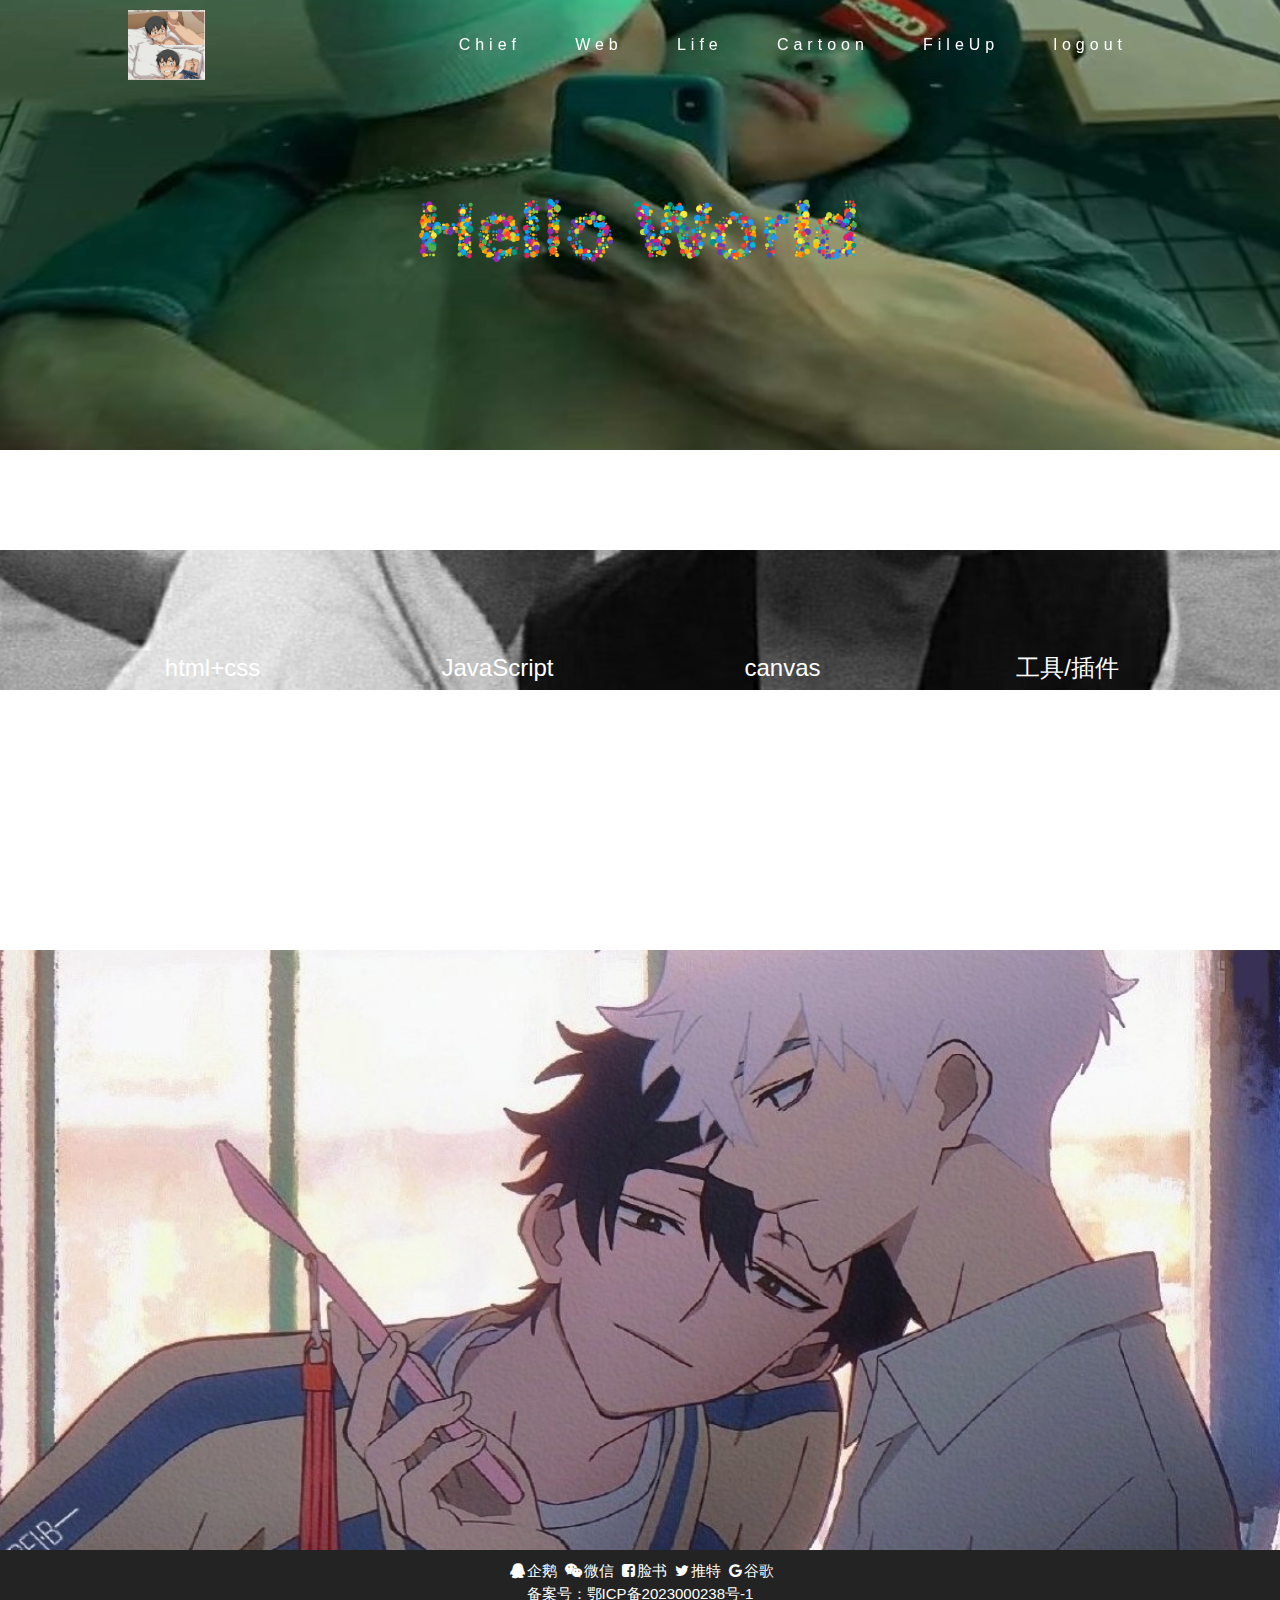
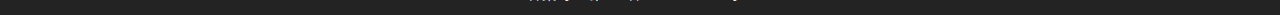
<file: src/main/resources/templates/Web.html>
<!doctype html>
<html lang="en"  xml:th="http:/www.thymeleaf.org" xmlns:th="http://www.w3.org/1999/xhtml">
<head>
    <meta charset="UTF-8">
    <meta name="viewport"
          content="width=device-width, user-scalable=no, initial-scale=1.0, maximum-scale=1.0, minimum-scale=1.0">
    <meta http-equiv="X-UA-Compatible" content="ie=edge">
    <title>Web</title>
    <meta charset="utf-8">
    <meta name="viewport" content="width=device-width, initial-scale=1, shrink-to-fit=no">
    <link rel="stylesheet" href="../static/css/bootstrap.css">
    <link rel="stylesheet" href="../static/css/font-awesome.css">
    <link rel="stylesheet" href="../static/css/public.css">
    <link rel="stylesheet" href="../static/css/style.css">
    <link rel="stylesheet" href="../static/css/stylem.css">
    <link rel="stylesheet" href="../static/css/stylean.css">

    <script src="../static/js/jquery-3.3.1.js"></script>
    <script src="../static/js/popper.min.js"></script>
    <script src="../static/js/bootstrap.min.js"></script>
    <script src="../static/js/app.js"></script>
</head>
<style type="text/css">

</style>
<body>
    <!-- 头部 -->
    <div class="header ShowPC">
        <nav class="head">
            <!-- logo -->
            <div class="header_logo_out">
                <div class="header_logo">
                    <img class="img-fluid header_logo_img" src="../static/img/head/log.jpg" alt="" style="height: 70px;">
                </div>
            </div>
            <div class="header_link">
                <ul>
                    <li>
                        <a href="/toChief">Chief</a>
                    </li>
                    <li>
                        <a href="/toWeb">Web</a>
                    </li>
                    <li>
                        <a href="/toLife">Life</a>
                    </li>
                    <li>
                        <a href="/toCartoon">Cartoon</a>
                    </li>
                    <li>
                        <a href="/toFileUp">FileUp</a>
                    </li>
                    <li>
                        <a href="/logout">logout</a>
                    </li>
                </ul>
            </div>
        </nav>
    </div>
    <!-- 手机头部 -->
    <div class="header_mb ShowMB">
        <div class="header_mb01">
            <div class="header_mb01_btn ">
                <i class="fa fa-align-justify"></i>
            </div>
            <div class="header_mb01_logo">
                <a href="">
                    <img src="../static/img/head/logomb.png" alt="">
                </a>
            </div>
            <div class="header_mb01_search 	">
                <i class="fa fa-search"></i>
            </div>
        </div>
        <div class="header_mb02">

        </div>
        <div class="header_mb03">
            <div class="header_mb03_header">
                <div class="header_mb03_header_img">
                    <img class="w-100" src="../static/img/head/logow.png" alt="">
                </div>
            </div>
            <div class="header_mb03_inner">
                <div class="header_mb03_li">
                    <a href="/toChief">
                        <i class="fa fa-home"></i> Chief
                    </a>
                </div>
                <div class="header_mb03_li">
                    <a href="/toWeb">
                        <i class="fa fa-laptop"></i>  <a href="">Web</a>
                    </a>
                </div>
                <div class="header_mb03_li">
                    <a href="/toLife">
                        <i class="fa fa-coffee"></i> <a href="">Life</a>
                    </a>
                </div>
                <div class="header_mb03_li">
                    <a href="/toCartoon">
                        <i class="	fa fa-paint-brush"></i> <a href="">Cartoon</a>
                    </a>
                </div>
                <div class="header_mb03_li">
                    <a href="/toFileUp">
                        <i class="	fa fa-paint-brush"></i> <a href="">FileUp</a>
                    </a>
                </div>
                <div class="header_mb03_li">
                    <a href="/logout">
                        <i class="	fa fa-paint-brush"></i> <a href="">logout</a>
                    </a>
                </div>
            </div>
        </div>
    </div>
    <!-- 内容 -->
    <div class="content content_web">
        <div class="web_canvas">
            <div class="web_canvas_01">
                <div class="web_canvas_01_bg">

                </div>

            </div>
            <div class="web_canvas_02">
                <canvas id="canvas_web02"></canvas>
            </div>
        </div>

        <!-- 1 -->
        <div class=" web_content1">
            <div class="container ">
               
            </div>
        </div>
        <!-- 2 -->
        <div class=" web_content2" style="height: 400px;">
            <div class="container ">
                <div class="row">
                    <div class="col-12 col-sm-6  col-md-4 col-lg-4 col-xl-3  ">
                        <div class="web_con2_classify_title">
                            html+css
                        </div>
                    </div>
                    <div class="col-12 col-sm-6  col-md-4 col-lg-4 col-xl-3  ">
                        <div class="web_con2_classify_title">
                            JavaScript
                        </div>
                    </div>
                    <div class="col-12 col-sm-6  col-md-4 col-lg-4 col-xl-3  ">
                        <div class="web_con2_classify_title">
                            canvas
                        </div>
                    </div>
                    <div class="col-12 col-sm-6  col-md-4 col-lg-4 col-xl-3  ">
                        <div class="web_con2_classify_title">
                            工具/插件
                        </div>
                    </div>
                </div>
            </div>
        </div>
        <script>
            $(document).ready(function () {
                $('[data-toggle="tooltip"]').tooltip();
            });
        </script>
    </div> 
    <div class="row" style="height: 600px;">
        <img class="img-fluid" src="../static/img/home/1.jpg" alt="" style="width: 100%; height: 100%;">
    </div>
   <!-- 底部导航 -->
   <div class="footer ShowPC">
    <div class="container">
        <div class="row">
            <div class="col-12  footer_inner">
                <div class="footer_inner_01">

                    <div class="footer_inner_0102 footer_234">
                        <a href="">
                            <i class="fa fa-qq"></i>企鹅
                        </a>
                        <a href="">
                            <i class="fa fa-wechat"></i>微信
                        </a>
                        <a href="">
                            <i class="fa fa-facebook-square"></i>脸书
                        </a>
                        <a href="">
                            <i class="fa fa-twitter"></i>推特
                        </a>
                        <a href="">
                            <i class="fa fa-google"></i>谷歌
                        </a>
                    </div>
                </div>
                <div class="footer_inner_02"><a href="https://beian.miit.gov.cn/">备案号：鄂ICP备2023000238号-1</a></div>
            </div>
        </div>
    </div>
</div>
    <!-- <script src="js/web_canvas01.js"></script> -->
    <script src="../static/js/web_canvas02.js"></script>
</body>


</html>
</file>
<file: src/main/resources/static/css/public.css>
html,
body {
  margin: 0;
  padding: 0;
}

html {
  font-size: 20px;
}

body {
  font-size: 0.75em;
}

* {
  -webkit-user-select: none;
     -moz-user-select: none;
      -ms-user-select: none;
          user-select: none;
}

a:link {
  text-decoration: none;
  cursor: pointer;
  color: black;
}

a:hover {
  text-decoration: none;
  cursor: pointer;
  color: black;
}

a:visited {
  text-decoration: none;
  cursor: pointer;
  color: black;
}

a:active {
  text-decoration: none;
  cursor: pointer;
  color: black;
}

ul {
  margin: 0;
  padding: 0;
}

li {
  list-style: none;
  display: inline-block;
}

.Body_noscroll {
  overflow: hidden;
}

.BG_gird {
  background-image: url(../img/grid.png);
  background-origin: border-box;
}

.MAclose {
  margin: 0;
}

.PAclose {
  padding: 0;
}

.Whitefont {
  color: white;
}

.Blackfont {
  color: black;
}

.Bolderfont {
  font-weight: bolder;
}

.Lighterfont {
  font-weight: lighter;
}

.BGtransparent {
  background: rgba(0, 0, 0, 0.3);
}

.Title1 {
  font-size: 2rem;
}

.Title2 {
  font-size: 1.5rem;
}

.Title3 {
  font-size: 1.2rem;
  letter-spacing: 0.2rem;
}

.Title4 {
  font-size: 1rem;
  line-height: 1.5;
  letter-spacing: 0.1rem;
}

.Content {
  font-size: 0.8rem;
}

.Content_small {
  font-size: 0.7rem;
}

.BGwhite {
  background: #fafafa;
}

.Color_w {
  color: white;
}

.Color_b {
  color: black;
}

.HideScrollBar::-webkit-scrollbar {
  width: 0 !important;
}

.HideScrollBar {
  -ms-overflow-style: none;
}

.HideScrollBar {
  overflow: -moz-scrollbars-none;
}

body::-webkit-scrollbar {
  width: 0 !important;
}

body {
  -ms-overflow-style: none;
}

body {
  overflow: -moz-scrollbars-none;
}

@media (min-width: 768px) {
  .ShowPC {
    display: block;
  }
  .ShowMB {
    display: none;
  }
}

@media (max-width: 768px) {
  .ShowPC {
    display: none;
  }
  .ShowMB {
    display: block;
  }
}
/*# sourceMappingURL=public.css.map */
</file>
<file: src/main/resources/static/css/style.css>
.header {
  position: fixed;
  top: 0;
  left: 0;
  z-index: 100;
  width: 100%;
}

.header .head {
  display: table;
  width: 100%;
  padding: 0.5rem 10%;
}

.header .head .header_logo_out {
  width: 20%;
  display: table-cell;
  vertical-align: middle;
}

.header .head .header_logo_out .header_logo {
  width: 6.5rem;
}

.header .head .header_link {
  vertical-align: middle;
  display: table-cell;
  width: 80%;
}

.header .head .header_link ul {
  vertical-align: middle;
  height: 100%;
  text-align: right;
}

.header .head .header_link ul li {
  vertical-align: middle;
  height: 100%;
}

.header .head .header_link ul li a {
  display: inline-block;
  height: 100%;
  vertical-align: middle;
  font-size: 0.8rem;
  padding: 0.5rem 0.75rem;
  margin: 0 0.5rem;
  letter-spacing: 0.25rem;
  color: #fff;
}

.header .head .header_link ul li a:hover {
  background: rgba(96, 92, 92, 0.4);
  border-radius: 10%;
}

.header_change .head {
  background: white;
  padding: 0.25rem 6%;
  -webkit-box-shadow: -1px 0px 10px 0px rgba(0, 0, 0, 0.15);
          box-shadow: -1px 0px 10px 0px rgba(0, 0, 0, 0.15);
}

.header_change .head .header_logo_out {
  width: 20%;
}

.header_change .head .header_logo_out .header_logo {
  width: 6rem;
}

.header_change .head .header_link {
  width: 80%;
}

.header_change .head .header_link ul {
  height: 100%;
}

.header_change .head .header_link ul li {
  height: 100%;
}

.header_change .head .header_link ul li a {
  font-size: 0.8rem;
  padding: 0.25rem 1rem;
  margin: 0 0.25rem;
  letter-spacing: 0.25rem;
  color: #000;
}

.header_change .head .header_link ul li a:hover {
  background: none;
  border-radius: 10%;
  font-weight: bolder;
}

.header * {
  -webkit-transition: all ease-out 0.3s;
  transition: all ease-out 0.3s;
}

.header_mb {
  position: fixed;
  width: 100%;
  z-index: 99999;
}

.header_mb01 {
  display: -webkit-box;
  display: -ms-flexbox;
  display: flex;
  background: #da2f2f;
  -webkit-box-pack: center;
      -ms-flex-pack: center;
          justify-content: center;
  -webkit-box-align: center;
      -ms-flex-align: center;
          align-items: center;
  padding: 0.25rem 0;
}

.header_mb01 > div {
  text-align: center;
}

.header_mb01_btn {
  width: 20%;
  font-size: 1.2rem;
}

.header_mb01_logo {
  width: 60%;
}

.header_mb01_logo img {
  height: 2rem;
}

.header_mb01_search {
  width: 20%;
  font-size: 1.2rem;
}

.header_mb02 {
  position: fixed;
  width: 100%;
  height: 100%;
  left: 0;
  top: 0;
  background: rgba(0, 0, 0, 0.3);
  display: none;
}

.header_mb03 {
  position: fixed;
  width: 65%;
  height: 100%;
  left: -65%;
  top: 0;
  background: rgba(0, 0, 0, 0.9);
  -webkit-transition: all ease-in-out 0.3s;
  transition: all ease-in-out 0.3s;
}

.header_mb03_show {
  left: 0;
}

.header_mb03_li {
  padding: 0.45rem 0;
  border-bottom: 1px solid rgba(255, 255, 255, 0.35);
  text-align: center;
  letter-spacing: 0.5rem;
}

.header_mb03_li a {
  display: block;
  color: #fafafa;
}

.header_mb03_header {
  height: 20%;
  display: -webkit-box;
  display: -ms-flexbox;
  display: flex;
  -webkit-box-pack: center;
      -ms-flex-pack: center;
          justify-content: center;
  -webkit-box-align: center;
      -ms-flex-align: center;
          align-items: center;
  background-image: url(../img/head/headerbg.png);
  background-repeat: no-repeat;
  background-size: 100% auto;
}

.header_mb03_header_img {
  width: 25%;
  border-radius: 100%;
  overflow: hidden;
  background: #d8d8d8;
}

.header_mb03_bottom {
  color: #f7f7f7;
  font-size: 1rem;
  display: -webkit-box;
  display: -ms-flexbox;
  display: flex;
}

.header_mb03_bottom div {
  width: 25%;
  text-align: center;
}

.home_video {
  position: fixed;
  top: 0;
  left: 0;
  width: 100%;
  z-index: -1;
}

.home_video_text {
  display: -webkit-box;
  display: -ms-flexbox;
  display: flex;
  -webkit-box-pack: center;
      -ms-flex-pack: center;
          justify-content: center;
  -webkit-box-align: center;
      -ms-flex-align: center;
          align-items: center;
  height: 100vh;
  color: #fff;
}

.home_video_text .home_video_textinner {
  text-align: center;
}

.home_preface {
  text-align: center;
  background: #fafafa;
}

.home_preface_text {
  padding: 10rem 0;
}

.home_preface_img {
  padding: 10rem 0;
  background-image: url("../img/home/22.jpg");
  background-size: 100% auto;
  background-repeat: no-repeat;
  background-attachment: fixed;
}

.home_bg01 {
  background-image: url(../img/home/003.jpg);
}

.home_bg02 {
  background-image: url(../img/home/007.jpg);
}

.home_bg03 {
  background-image: url(../img/home/004.jpg);
}

.home_bg04 {
  background-image: url(../img/home/006.jpg);
}

.footer {
  background: #232323;
  color: #fff;
  padding: 0.5rem 0;
}

.footer a {
  color: #fff;
}

.footer_inner {
  text-align: center;
}

.footer_inner_0101,
.footer_inner_0102 {
  display: inline-block;
}

.footer_inner_0101 a {
  -webkit-transition: all 0.3s ease;
  transition: all 0.3s ease;
}

.footer_inner_0101_01 a:hover {
  color: #aaaaf1;
}

.footer_inner_0101_02 a:hover {
  color: #b5c53c;
}

.footer_inner_0102 a {
  -webkit-transition: all 0.3s ease;
  transition: all 0.3s ease;
}

.footer_inner_0102 a:hover {
  color: #aaaaf1;
}

.footer_inner_0102 i {
  padding-left: 0.2rem;
  padding-right: 0.1rem;
}

.footer_inner_02 {
  color: #626262;
}

.footer_mb {
  text-align: center;
  background: #232323;
  color: #fff;
  padding: 0.5rem 0;
}

.dg {
  display: none;
}

.web_canvas {
  position: relative;
}

.web_canvas_01 {
  -webkit-transform-style: preserve-3d;
          transform-style: preserve-3d;
  -webkit-perspective: 1500;
          perspective: 1500;
  height: 50vh;
  position: relative;
  overflow: hidden;
}

.web_canvas_01_bg {
  position: absolute;
  width: 100%;
  height: 50vh;
  top: 0;
  left: 0;
  background: #fff;
  background-image: url(../img/web/ui.png);
  background-position: 0% 0%;
  -webkit-animation: splash 15s linear -15s infinite both;
          animation: splash 15s linear -15s infinite both;
  -webkit-transform: rotateX(45deg) scale(2);
          transform: rotateX(45deg) scale(2);
  background-attachment: fixed;
}

@-webkit-keyframes splash {
  0% {
    background-position: 0% 0%;
  }
  100% {
    background-position: 0% -475px;
  }
}

@keyframes splash {
  0% {
    background-position: 0% 0%;
  }
  100% {
    background-position: 0% -475px;
  }
}

.web_canvas_01::after {
  content: "";
  background: rgba(0, 0, 0, 0.2);
  position: absolute;
  top: 0;
  left: 0;
  width: 100%;
  height: 100%;
}

.web_canvas_02 {
  position: absolute;
  top: 0;
  left: 0;
  width: 100%;
  height: 100%;
  display: -webkit-box;
  display: -ms-flexbox;
  display: flex;
  -webkit-box-align: center;
      -ms-flex-align: center;
          align-items: center;
}

#canvas_web02 {
  width: 100%;
  height: auto;
  z-index: 1;
}

.web_content1 {
  padding: 2.5rem 0;
}

.web_con1_title {
  font-size: 1.2rem;
  text-align: center;
  font-weight: bolder;
}

.web_con1_i {
  font-size: 2rem;
  text-align: center;
  padding: 2rem 0;
}

.web_con1_i i {
  width: 4rem;
  height: 4rem;
  margin: 0 auto;
  border: 3px solid black;
  border-radius: 50%;
  display: -webkit-box;
  display: -ms-flexbox;
  display: flex;
  -webkit-box-align: center;
      -ms-flex-align: center;
          align-items: center;
  -webkit-box-pack: center;
      -ms-flex-pack: center;
          justify-content: center;
}

.web_con1_text {
  text-align: center;
}

.web_con1_btn {
  font-size: 1.2rem;
  color: #f7f7f7;
  background: red;
  border-radius: 0.3rem;
  padding: 0.5rem 0;
  text-align: center;
  margin: 4rem 0;
}

.web_con2_classify_title {
  color: #fff;
  font-size: 1.2rem;
  text-align: center;
}

.web_content2 {
  padding: 5rem 0;
  background-image: url(../img/web/002.jpg);
  background-size: 100% auto;
  background-repeat: no-repeat;
  background-attachment: fixed;
}

.web_con2_li {
  padding-bottom: 15px;
  -webkit-box-shadow: 0 1px 3px rgba(0, 0, 0, 0.18);
          box-shadow: 0 1px 3px rgba(0, 0, 0, 0.18);
  background: white;
  -webkit-transition: all ease 0.2s;
  transition: all ease 0.2s;
  padding: 5px;
}

.web_con2_title {
  overflow: hidden;
  display: -webkit-box;
  text-overflow: ellipsis;
  -webkit-box-orient: vertical;
  -webkit-line-clamp: 2;
}

.web_con2_classify {
  display: -webkit-box;
  display: -ms-flexbox;
  display: flex;
  -webkit-box-pack: justify;
      -ms-flex-pack: justify;
          justify-content: space-between;
}

.web_con2_article_details {
  background: #f7f7f7;
  border-top: 1px solid #d6d4d4;
}

.web_con2_article_details01 {
  display: -webkit-box;
  display: -ms-flexbox;
  display: flex;
  -webkit-box-pack: justify;
      -ms-flex-pack: justify;
          justify-content: space-between;
}

.web_con2_article_details02 {
  display: -webkit-box;
  display: -ms-flexbox;
  display: flex;
  -webkit-box-pack: justify;
      -ms-flex-pack: justify;
          justify-content: space-between;
}

.wl_search {
  background-image: url(../img/weblist/weblistsearch.jpg);
  height: 436px;
  background-repeat: no-repeat;
  background-position: center;
}

.wl_search_inner {
  padding-top: 134px;
  width: 800px;
  margin: 0 auto;
}

.wl_search_02_nav {
  border-radius: 7px;
  overflow: hidden;
}

.wl_search_02_form {
  width: 100%;
  display: -webkit-box;
  display: -ms-flexbox;
  display: flex;
  -webkit-box-pack: start;
      -ms-flex-pack: start;
          justify-content: flex-start;
  border-radius: 10px;
}

.wl_search_02_input {
  width: 90%;
  height: 54px;
  border: 1px solid #ced4da;
}

.wl_search_02_btn {
  width: 10%;
  height: 54px;
}

.wl_title {
  font-size: 28px;
  font-weight: bolder;
  margin: 20px 0;
}

.wl_list {
  margin-bottom: 60px;
}

.wl_li {
  display: -webkit-box;
  display: -ms-flexbox;
  display: flex;
  -webkit-box-pack: start;
      -ms-flex-pack: start;
          justify-content: flex-start;
  -webkit-box-align: center;
      -ms-flex-align: center;
          align-items: center;
  margin-bottom: 15px;
}

.wl_li_img {
  width: 10%;
  margin-right: 3%;
}

.wl_li_text {
  width: 80%;
}

.wl_li_title01 {
  font-size: 24px;
  font-weight: bolder;
  padding-bottom: 10px;
}

.wl_li_title02 {
  font-size: 18px;
}

.wl_pagination {
  margin-bottom: 30px;
}

.webdetails_box {
  height: 100vh;
  display: -webkit-box;
  display: -ms-flexbox;
  display: flex;
  -webkit-box-pack: start;
      -ms-flex-pack: start;
          justify-content: flex-start;
}

.wd_01,
.wd_02,
.wd_03 {
  height: 100%;
}

.wd_01 {
  width: 30%;
  display: -webkit-box;
  display: -ms-flexbox;
  display: flex;
  -webkit-box-pack: start;
      -ms-flex-pack: start;
          justify-content: flex-start;
}

.wd_01_inner01 {
  width: 30%;
  padding: 30px 0;
}

.wd_01_li01 {
  margin-left: 20%;
}

.wd_01_inner02 {
  width: 70%;
  background: #f7f7f7;
  position: relative;
  z-index: 0;
  overflow-x: hidden;
  overflow-y: scroll;
  padding: 30px 15px;
}

.wd_01_inner02::before {
  content: " ";
  position: absolute;
  top: 0;
  left: -10px;
  height: 100%;
  width: 10px;
  -webkit-box-shadow: 1px 0px 40px rgba(146, 146, 146, 0.49);
          box-shadow: 1px 0px 40px rgba(146, 146, 146, 0.49);
  z-index: 0;
}

.wd_01_inner02_in {
  z-index: 0;
}

.wd_01_li02 {
  display: -webkit-box;
  display: -ms-flexbox;
  display: flex;
  position: relative;
  z-index: 1;
}

.wd_01_li_title {
  width: 60%;
}

.wd_01_li_time {
  width: 40%;
  text-align: right;
}

.wd_02 {
  width: 45%;
  background: #ffffff;
  overflow-y: scroll;
  padding: 0 15px;
}

.wd_02_inner {
  padding: 30px 0;
}

.wd_02_content {
  text-align: justify;
  font-size: 15px;
}

.wd_03 {
  width: 45%;
  display: -webkit-box;
  display: -ms-flexbox;
  display: flex;
  -webkit-box-pack: center;
      -ms-flex-pack: center;
          justify-content: center;
  -webkit-box-align: center;
      -ms-flex-align: center;
          align-items: center;
  background: #f7f7f7;
  position: relative;
  overflow-x: hidden;
}

.wd_03::before {
  content: " ";
  position: absolute;
  top: 0;
  left: -10px;
  height: 100%;
  width: 10px;
  -webkit-box-shadow: 1px 0px 40px rgba(146, 146, 146, 0.49);
          box-shadow: 1px 0px 40px rgba(146, 146, 146, 0.49);
  z-index: 0;
}

.wd_03_box {
  position: relative;
  z-index: 0;
  height: 50%;
  width: 100%;
  background: #d8d8d8;
  z-index: 0;
}

.wd_03_box_inner {
  position: absolute;
  top: 0;
  left: 0;
  width: 100%;
  height: 100%;
  z-index: 1;
}

.about_01 {
  position: relative;
}

.about_01_text {
  position: absolute;
  top: 0;
  left: 0;
  width: 100%;
  height: 100%;
  display: -webkit-box;
  display: -ms-flexbox;
  display: flex;
  -webkit-box-pack: center;
      -ms-flex-pack: center;
          justify-content: center;
  -webkit-box-align: center;
      -ms-flex-align: center;
          align-items: center;
  font-size: 2rem;
  color: #232323;
}

.about_03_title {
  text-align: center;
  font-size: 1.5rem;
  background: #da2f2f;
  padding: 1rem 0;
  color: #fff;
  letter-spacing: 1rem;
  font-weight: bold;
}

.about_03_box {
  display: -webkit-box;
  display: -ms-flexbox;
  display: flex;
  -webkit-box-pack: center;
      -ms-flex-pack: center;
          justify-content: center;
  padding: 5rem 0;
}

.about_03_box_li {
  position: relative;
  width: 10%;
  display: inline-block;
}

.about_03_box_li > img {
  width: 100%;
}

.about_box {
  position: absolute;
  top: 0;
  left: 0;
  width: 100%;
  height: 100%;
  cursor: pointer;
  -webkit-transition: all ease 0.2s;
  transition: all ease 0.2s;
}

.about_box:hover {
  -webkit-transform: scale(0.94);
          transform: scale(0.94);
}

.about_box03::after {
  content: "";
  position: absolute;
  top: 0;
  left: 0;
  width: 100%;
  height: 100%;
  background: rgba(0, 0, 0, 0.25);
  -webkit-transition: all ease 0.2s;
  transition: all ease 0.2s;
}

.about_box:hover .about_box03::after {
  background: transparent;
}

.about_box01,
.about_box02,
.about_box03 {
  width: 100%;
  height: 100%;
  overflow: hidden;
  -webkit-transform: rotate(60deg);
          transform: rotate(60deg);
  position: relative;
}

.about_box03 img {
  width: 100%;
  height: 100%;
  -webkit-transform: rotate(-180deg);
          transform: rotate(-180deg);
}

.dowebok {
  width: 100%;
  margin-bottom: 0.5rem;
}

.dowebok a {
  margin: 0 15px;
  color: #000;
  text-decoration: none;
  font-size: 1rem;
  display: inline-block;
  line-height: 1rem;
  padding: 0 5px;
}

.dowebok a:hover {
  background: #bbc7e8;
  border-radius: 5px;
}

.carousel-inner {
  height: 50vh;
}

.carousel-item {
  height: 100%;
}

.life_con2_title {
  font-size: 2.4rem;
  font-weight: bolder;
  padding: 2rem 0;
}

.life_con2_text {
  padding-bottom: 2rem;
}

.life_con2_img {
  padding-bottom: 2rem;
}

.life_content3 {
  background: #F9F9F9;
  padding: 4rem 0;
}

.life_con3_con_out {
  padding-bottom: 1.5rem;
}

.life_con3_con {
  -webkit-transition: all ease 0.3s;
  transition: all ease 0.3s;
}

.life_con3_title {
  color: #373A41;
  font-size: 0.8rem;
  font-weight: bolder;
}

.life_con3_txt {
  padding: 0.5rem 0.5rem;
}

.life_con3_text {
  color: #727272;
  font-size: 0.7rem;
}

.life_con3_con:hover {
  background: #fff;
  -webkit-transform: translateY(-1rem);
          transform: translateY(-1rem);
  -webkit-box-shadow: 0 1rem 1.5rem rgba(0, 0, 0, 0.15);
          box-shadow: 0 1rem 1.5rem rgba(0, 0, 0, 0.15);
}
/*# sourceMappingURL=style.css.map */
</file>
<file: src/main/resources/static/css/stylem.css>
@media (min-width: 768px) and (max-width: 992px) {
  .header .head {
    padding: 0.5rem 8%;
  }
  .header_change .head {
    padding: 0.25rem 6%;
  }
  .header .head .header_link ul li a {
    padding: 0.5rem 0.4rem;
  }
  .header .head .header_logo_out .header_logo {
    width: 5rem;
  }
  .header_change .head .header_logo_out .header_logo {
    width: 4.5rem;
  }
}

@media (max-width: 992px) {
  .footer_right {
    display: none;
  }
  .footer_inner_0101,
  .footer_inner_0102 {
    display: block;
  }
  .footer_inner_0101_02 i {
    display: none;
  }
}
/*# sourceMappingURL=stylem.css.map */
</file>
<file: src/main/resources/static/css/stylean.css>
.footer_inner_0102an {
  -webkit-animation: footeran 1s ease 0s infinite both;
          animation: footeran 1s ease 0s infinite both;
}

@-webkit-keyframes footeran {
  0% {
    color: white;
  }
  50% {
    color: #aaaaf1;
  }
  100% {
    color: white;
  }
}

@keyframes footeran {
  0% {
    color: white;
  }
  50% {
    color: #aaaaf1;
  }
  100% {
    color: white;
  }
}
/*# sourceMappingURL=stylean.css.map */
</file>
<file: src/main/resources/static/css/liMarquee.css>
/*Plugin CSS*/

.str_wrap {
    overflow: hidden;
    /* zoom:1; */
    width: 100%;
    font-size: 12px;
    line-height: 16px;
    position: relative;
    -moz-user-select: none;
    -khtml-user-select: none;
    user-select: none;
    /* background:#f6f6f6; */
    white-space: nowrap;
}

.str_wrap.str_active {
    /* background:#f1f1f1; */
}

.str_move {
    white-space: nowrap;
    position: absolute;
    top: 0;
    left: 0;
    cursor: move;
}

.str_move_clone {
    display: inline-block;
    /* display:inline;
	zoom:1; */
    vertical-align: top;
    position: absolute;
    left: 100%;
    top: 0;
}

.str_vertical .str_move_clone {
    left: 0;
    top: 100%;
}

.str_down .str_move_clone {
    left: 0;
    bottom: 100%;
}

.str_vertical .str_move,
.str_down .str_move {
    white-space: normal;
    width: 100%;
}

.str_static .str_move,
.no_drag .str_move,
.noStop .str_move {
    cursor: inherit;
}

.str_wrap img {
    max-width: none !important;
}
</file>
